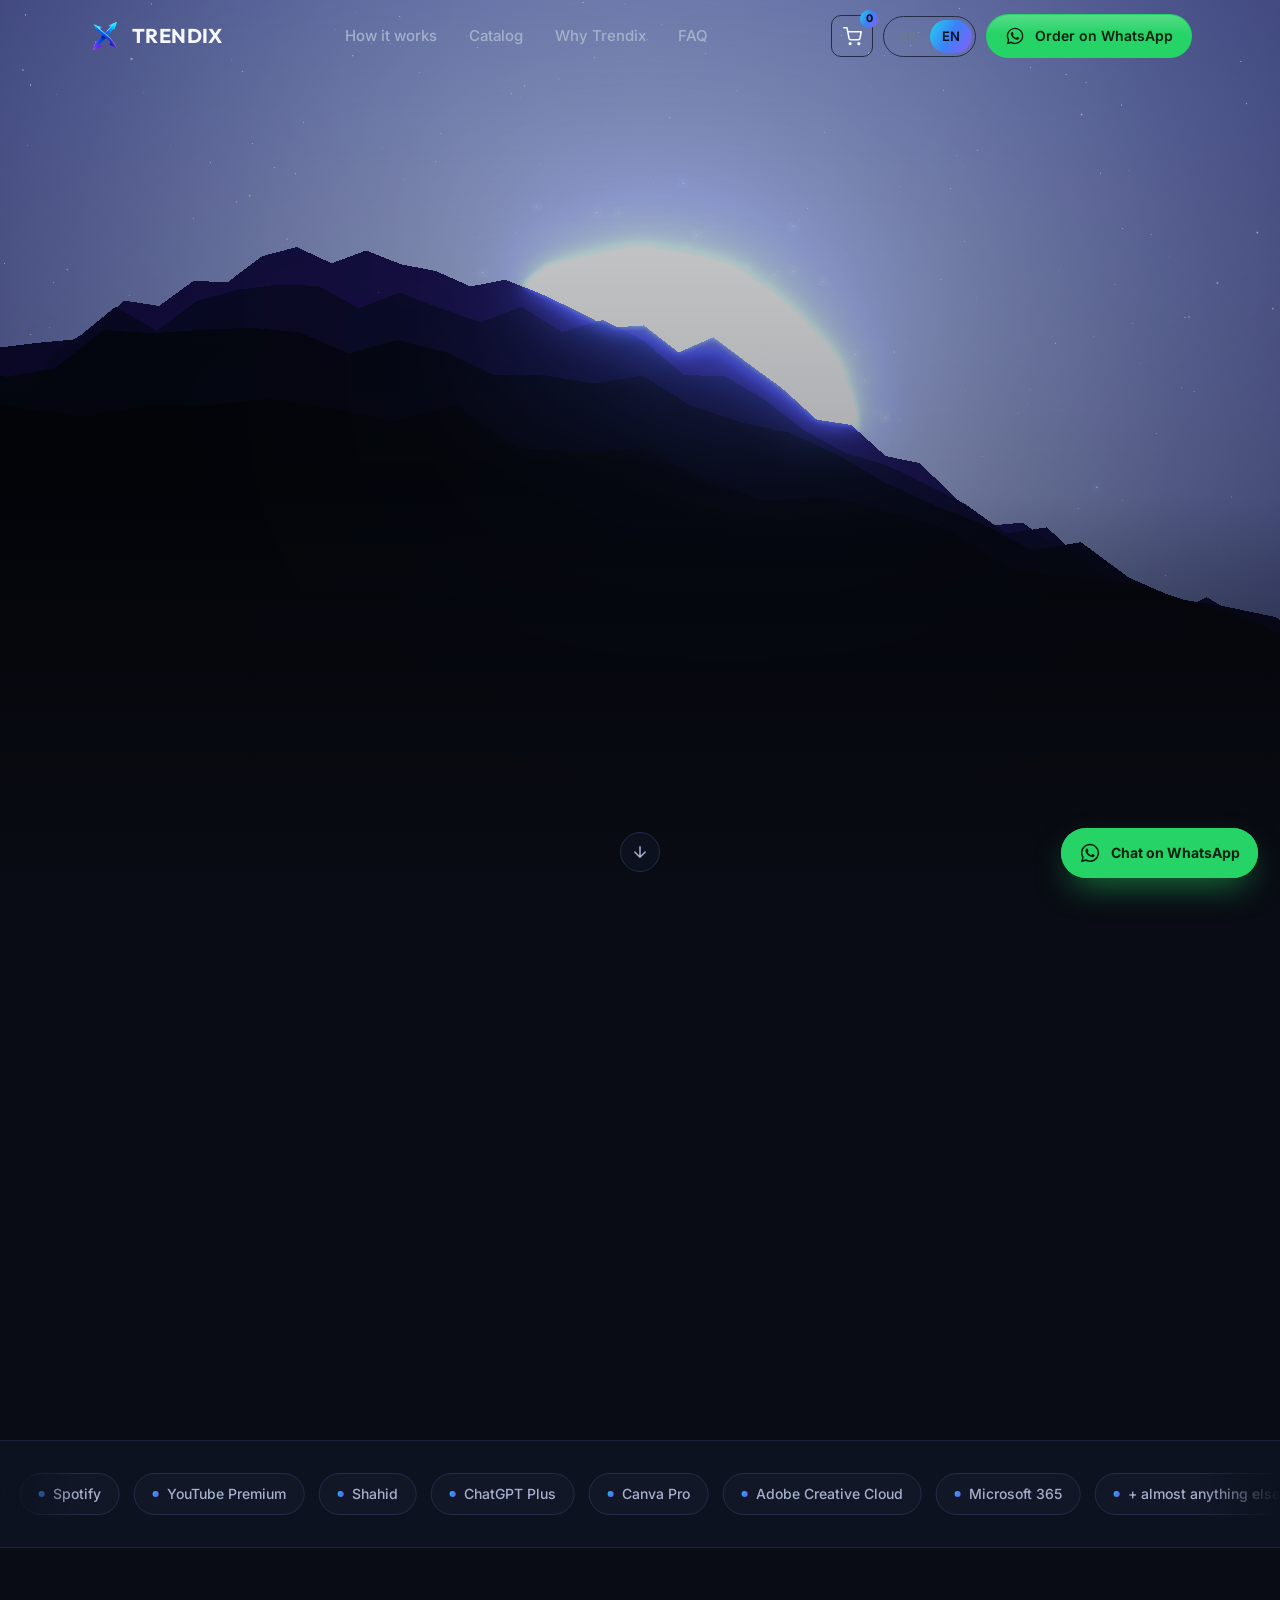
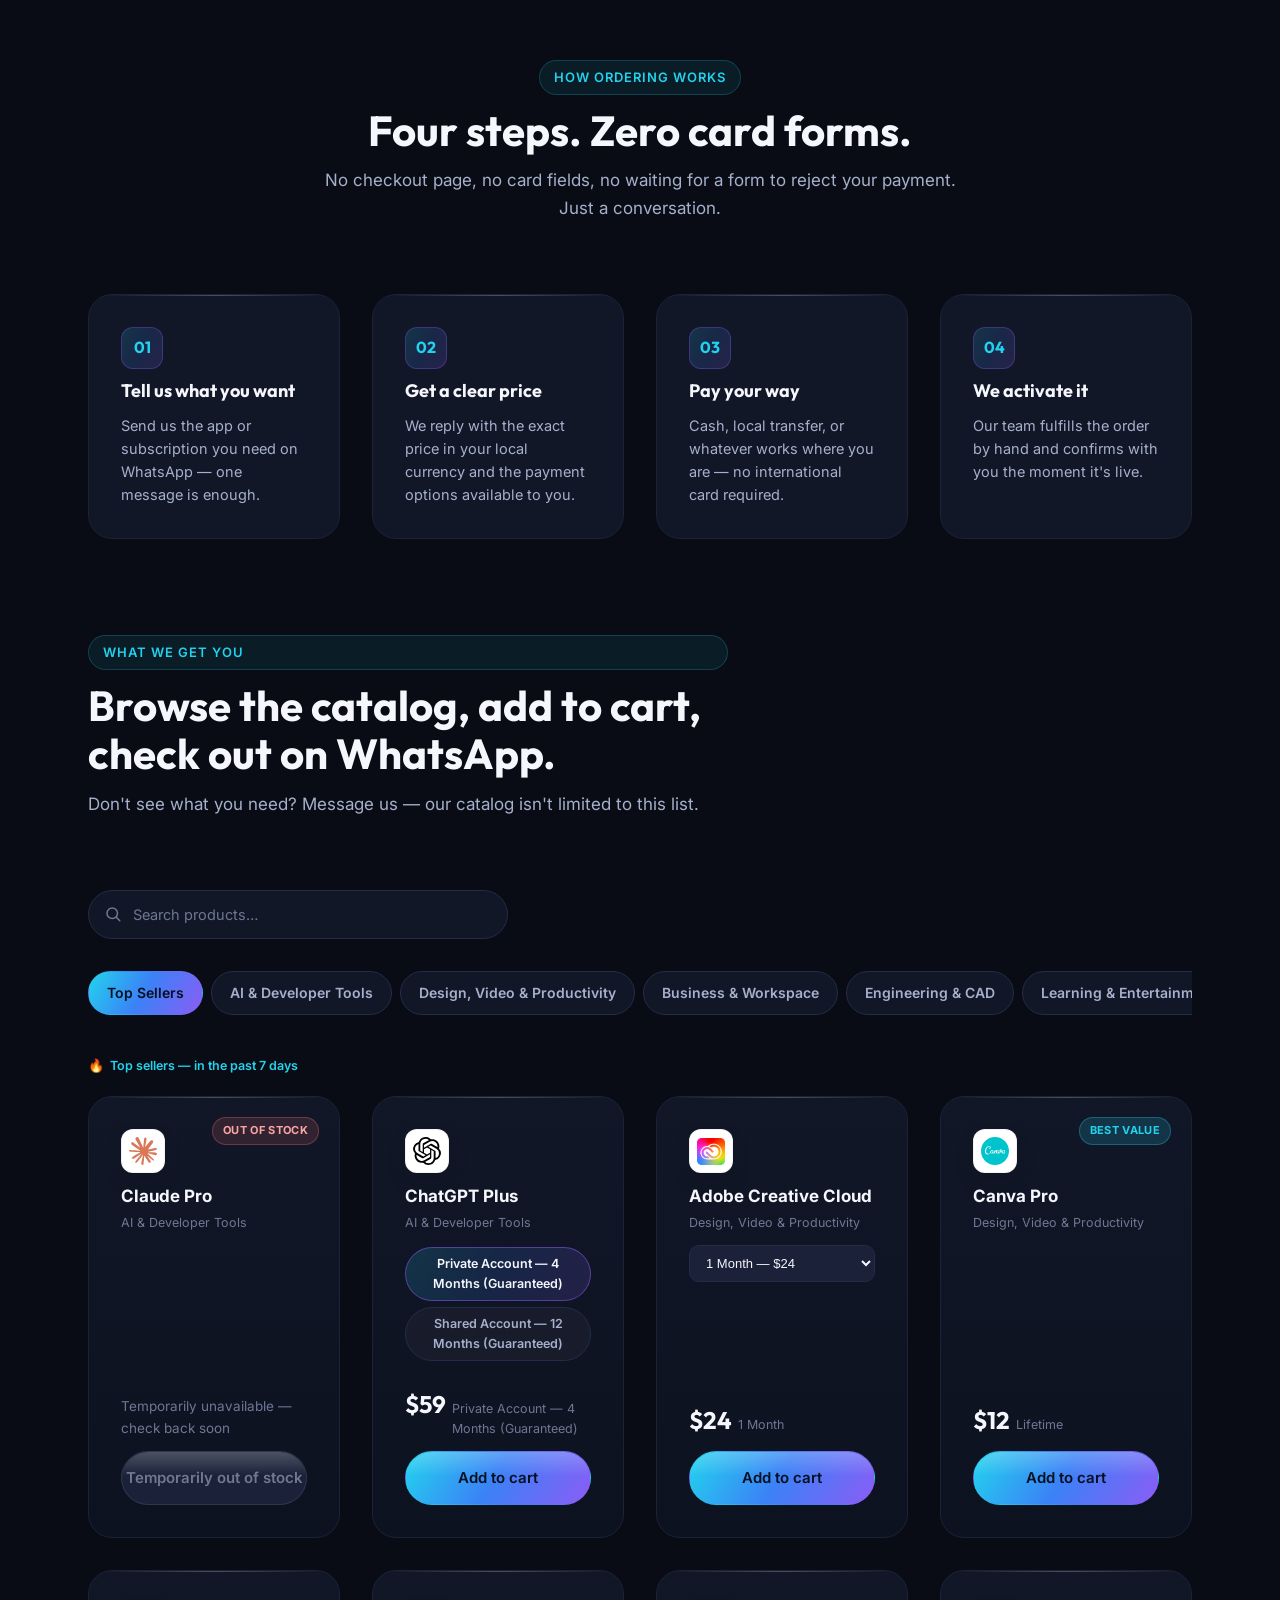
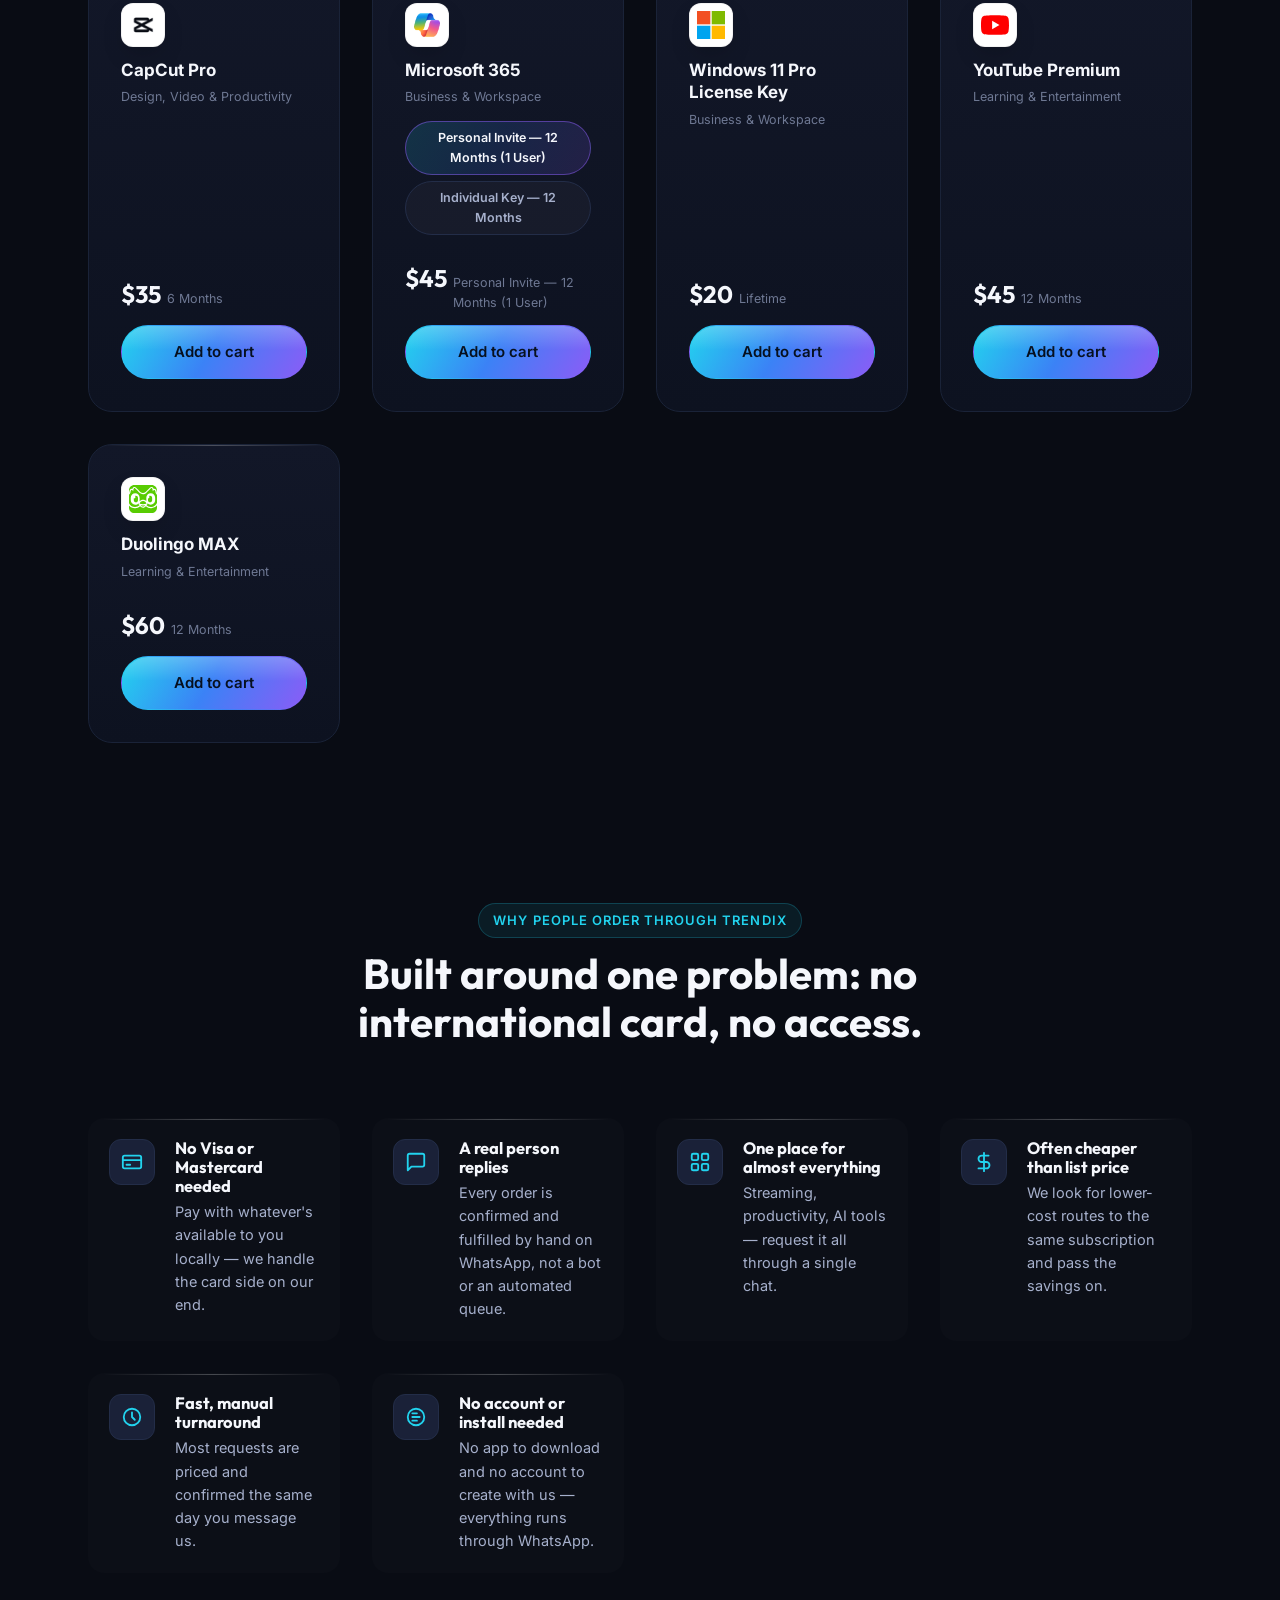
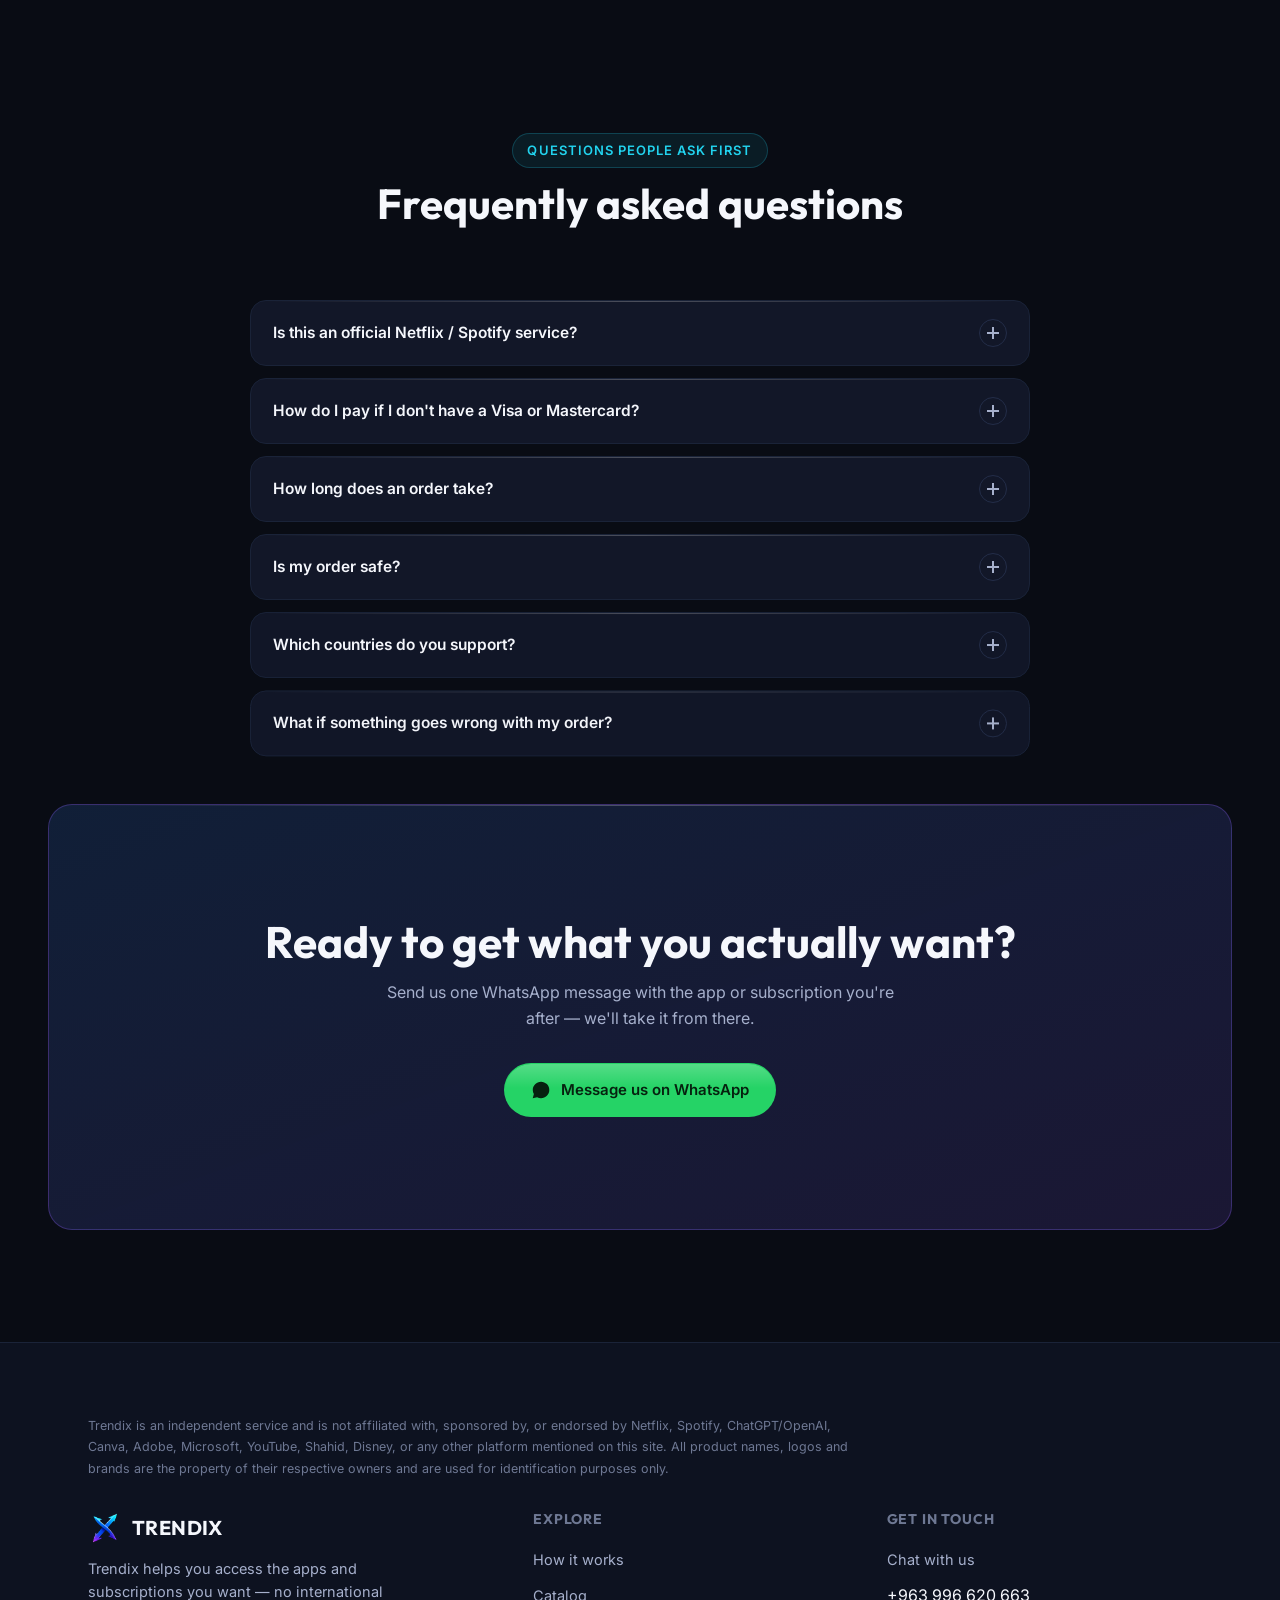
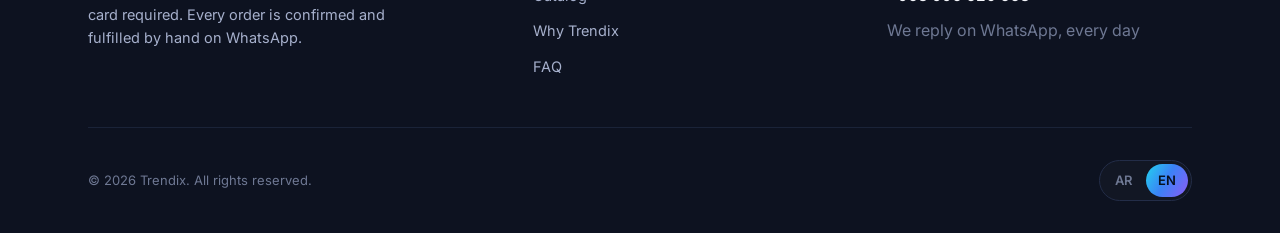
<file: index.html>
<!DOCTYPE html>
<html lang="ar" dir="rtl" translate="no">
<head>
<meta charset="UTF-8">
<meta name="viewport" content="width=device-width, initial-scale=1, viewport-fit=cover">
<meta name="google" content="notranslate">
<title>Trendix — Every app, no card needed. Order on WhatsApp.</title>
<meta name="description" content="Trendix gets you subscriptions and top-ups for Netflix, Spotify, ChatGPT and more — no international card required. Message us on WhatsApp and we handle the rest, by hand.">
<meta name="theme-color" content="#090c14">
<link rel="icon" href="/favicon.ico" sizes="any">
<link rel="icon" type="image/png" sizes="32x32" href="favicon-32x32.png">
<link rel="icon" type="image/png" sizes="16x16" href="favicon-16x16.png">
<link rel="apple-touch-icon" sizes="180x180" href="apple-touch-icon.png">

<!-- Open Graph -->
<meta property="og:title" content="Trendix — Every app, no card needed.">
<meta property="og:description" content="Order subscriptions and top-ups on WhatsApp — no international card required.">
<meta property="og:type" content="website">
<meta property="og:url" content="https://trendix-market.com/">
<meta property="og:image" content="https://trendix-market.com/assets/og-image.jpg">
<meta property="og:image:width" content="1200">
<meta property="og:image:height" content="630">
<meta property="og:site_name" content="Trendix">

<!-- Twitter Card -->
<meta name="twitter:card" content="summary_large_image">
<meta name="twitter:title" content="Trendix — Every app, no card needed.">
<meta name="twitter:description" content="Order subscriptions and top-ups on WhatsApp — no international card required.">
<meta name="twitter:image" content="https://trendix-market.com/assets/og-image.jpg">

<link rel="preconnect" href="https://fonts.googleapis.com">
<link rel="preconnect" href="https://fonts.gstatic.com" crossorigin>
<link href="https://fonts.googleapis.com/css2?family=Outfit:wght@500;600;700;800&family=Inter:wght@400;500;600;700&family=Cairo:wght@400;500;600;700;800&display=swap" rel="stylesheet">
<link rel="stylesheet" href="css/styles.css">
</head>
<body class="no-js">
<a class="skip-link" href="#main">Skip to content</a>

<!-- ============ HEADER ============ -->
<header class="site-header">
  <div class="container">
    <a class="brand" href="#top" aria-label="Trendix home">
      <img class="brand-mark" src="assets/logo-mark.png" alt="" width="34" height="34">
      <span class="brand-word">TRENDIX</span>
    </a>

    <nav class="nav-links" aria-label="Primary">
      <a href="#how" data-i18n="nav.how">How it works</a>
      <a href="#catalog" data-i18n="nav.catalog">Catalog</a>
      <a href="#why" data-i18n="nav.why">Why Trendix</a>
      <a href="#faq" data-i18n="nav.faq">FAQ</a>
    </nav>

    <div class="header-actions">
      <button class="cart-toggle" type="button" aria-label="Cart" data-cart-toggle>
        <svg viewBox="0 0 24 24" fill="none" stroke="currentColor" stroke-width="2" stroke-linecap="round" stroke-linejoin="round"><circle cx="9" cy="21" r="1"/><circle cx="20" cy="21" r="1"/><path d="M1 1h4l2.68 13.39a2 2 0 0 0 2 1.61h9.72a2 2 0 0 0 2-1.61L23 6H6"/></svg>
        <span class="cart-count" data-cart-count hidden>0</span>
      </button>
      <div class="lang-toggle" role="group" aria-label="Language">
        <button type="button" data-lang="ar" aria-pressed="true">AR</button>
        <button type="button" data-lang="en" aria-pressed="false">EN</button>
      </div>
      <a class="btn btn-whatsapp btn-sm header-cta" href="#" data-wa="generic" target="_blank" rel="noopener">
        <svg viewBox="0 0 24 24" fill="currentColor" aria-hidden="true"><path d="M12.04 2C6.58 2 2.13 6.45 2.13 11.91c0 1.75.46 3.45 1.33 4.95L2.05 22l5.3-1.39a9.9 9.9 0 0 0 4.69 1.2h.01c5.46 0 9.9-4.45 9.9-9.9 0-2.64-1.03-5.13-2.9-7-1.87-1.87-4.36-2.91-7-2.91Zm0 18.06h-.01a8.2 8.2 0 0 1-4.19-1.15l-.3-.18-3.14.83.84-3.06-.2-.31a8.2 8.2 0 0 1-1.26-4.38c0-4.55 3.71-8.26 8.27-8.26 2.21 0 4.28.86 5.85 2.42a8.2 8.2 0 0 1 2.42 5.85c0 4.56-3.71 8.24-8.28 8.24Zm4.53-6.19c-.25-.12-1.47-.72-1.7-.81-.23-.08-.39-.12-.56.13-.17.25-.64.81-.78.97-.14.17-.29.19-.53.06-.25-.12-1.05-.39-2-1.23-.74-.66-1.24-1.47-1.39-1.72-.14-.25-.02-.38.11-.51.11-.11.25-.29.37-.43.12-.14.16-.25.25-.41.08-.17.04-.31-.02-.44-.06-.12-.56-1.35-.77-1.85-.2-.48-.41-.42-.56-.43h-.48c-.17 0-.44.06-.67.31-.23.25-.87.85-.87 2.08 0 1.23.89 2.41 1.02 2.58.12.17 1.75 2.67 4.24 3.74.59.26 1.05.41 1.41.52.59.19 1.13.16 1.56.1.48-.07 1.47-.6 1.67-1.18.21-.58.21-1.07.15-1.18-.06-.1-.23-.16-.48-.28Z"/></svg>
        <span data-i18n="nav.cta">Order on WhatsApp</span>
      </a>
      <button class="menu-toggle" type="button" aria-label="Open menu" aria-expanded="false">
        <svg viewBox="0 0 24 24" fill="none" stroke="currentColor" stroke-width="2" stroke-linecap="round"><path d="M4 7h16M4 12h16M4 17h16"/></svg>
      </button>
    </div>
  </div>
</header>

<!-- ============ MOBILE NAV ============ -->
<div class="mobile-nav">
  <div class="mobile-nav-panel">
    <button class="mobile-nav-close" type="button" aria-label="Close menu">
      <svg viewBox="0 0 24 24" fill="none" stroke="currentColor" stroke-width="2" stroke-linecap="round"><path d="M6 6l12 12M18 6L6 18"/></svg>
    </button>
    <a href="#how" data-i18n="nav.how">How it works</a>
    <a href="#catalog" data-i18n="nav.catalog">Catalog</a>
    <a href="#why" data-i18n="nav.why">Why Trendix</a>
    <a href="#faq" data-i18n="nav.faq">FAQ</a>
    <a class="btn btn-whatsapp btn-block mt-lg" href="#" data-wa="generic" target="_blank" rel="noopener">
      <svg viewBox="0 0 24 24" fill="currentColor" aria-hidden="true" width="20" height="20"><path d="M12.04 2C6.58 2 2.13 6.45 2.13 11.91c0 1.75.46 3.45 1.33 4.95L2.05 22l5.3-1.39a9.9 9.9 0 0 0 4.69 1.2h.01c5.46 0 9.9-4.45 9.9-9.9 0-2.64-1.03-5.13-2.9-7-1.87-1.87-4.36-2.91-7-2.91Z"/></svg>
      <span data-i18n="nav.cta">Order on WhatsApp</span>
    </a>
  </div>
</div>

<!-- ============ CART DRAWER ============ -->
<div class="cart-drawer" data-cart-drawer>
  <div class="cart-drawer-panel">
    <div class="cart-drawer-head">
      <h2 data-i18n="cart.title">Your cart</h2>
      <button class="cart-drawer-close" type="button" aria-label="Close cart" data-cart-close>
        <svg viewBox="0 0 24 24" fill="none" stroke="currentColor" stroke-width="2" stroke-linecap="round"><path d="M6 6l12 12M18 6L6 18"/></svg>
      </button>
    </div>

    <div class="cart-drawer-body" data-cart-body>
      <!-- rendered by catalog.js -->
    </div>

    <div class="cart-drawer-foot" data-cart-foot>
      <div class="cart-progress" data-cart-progress>
        <div class="cart-progress-track">
          <div class="cart-progress-fill" data-cart-progress-fill></div>
          <div class="cart-progress-milestone" data-cart-progress-milestone="0"><span class="cart-progress-milestone-label" data-cart-progress-milestone-label="0"></span></div>
          <div class="cart-progress-milestone" data-cart-progress-milestone="1"><span class="cart-progress-milestone-label" data-cart-progress-milestone-label="1"></span></div>
        </div>
        <p class="cart-progress-msg" data-cart-progress-msg></p>
        <div class="cart-progress-suggestion" data-cart-progress-suggestion hidden>
          <span data-cart-progress-suggestion-text></span>
          <button type="button" class="cart-progress-suggestion-btn" data-cart-progress-suggestion-btn></button>
        </div>
      </div>
      <div class="cart-ref">
        <label for="cart-ref-input" data-i18n="cart.ref.label">Referral code (optional)</label>
        <input id="cart-ref-input" type="text" data-cart-ref maxlength="16" autocomplete="off" autocapitalize="characters" spellcheck="false" dir="ltr">
        <p class="cart-ref-msg" data-cart-ref-msg hidden></p>
      </div>
      <div class="cart-total-row">
        <span data-i18n="cart.total">Total</span>
        <span class="cart-total-amount" data-cart-total>$0</span>
      </div>
      <a class="btn btn-whatsapp btn-block" href="#" data-cart-checkout target="_blank" rel="noopener">
        <svg viewBox="0 0 24 24" fill="currentColor" aria-hidden="true"><path d="M12.04 2C6.58 2 2.13 6.45 2.13 11.91c0 1.75.46 3.45 1.33 4.95L2.05 22l5.3-1.39a9.9 9.9 0 0 0 4.69 1.2h.01c5.46 0 9.9-4.45 9.9-9.9 0-2.64-1.03-5.13-2.9-7-1.87-1.87-4.36-2.91-7-2.91Zm0 18.06h-.01a8.2 8.2 0 0 1-4.19-1.15l-.3-.18-3.14.83.84-3.06-.2-.31a8.2 8.2 0 0 1-1.26-4.38c0-4.55 3.71-8.26 8.27-8.26 2.21 0 4.28.86 5.85 2.42a8.2 8.2 0 0 1 2.42 5.85c0 4.56-3.71 8.24-8.28 8.24Z"/></svg>
        <span data-i18n="cart.checkout">Checkout on WhatsApp</span>
      </a>
    </div>
  </div>
</div>

<main id="main">
  <!-- ============ HERO (cosmos 3D scene, desktop-capable devices only) ============ -->
  <section class="hero cosmos-hero" id="top" data-cosmos-hero>
    <div class="cosmos-visual" aria-hidden="true">
      <canvas class="cosmos-canvas" data-cosmos-canvas></canvas>
      <div class="cosmos-fallback" data-cosmos-fallback>
        <div class="hero-grid"></div>
        <div class="hero-blob b1"></div>
        <div class="hero-blob b2"></div>
        <div class="hero-blob b3"></div>
        <video
          class="cosmos-fallback-video"
          data-cosmos-video
          src="assets/logo-loop.mp4"
          poster="assets/logo-loop-poster.jpg"
          autoplay
          muted
          loop
          playsinline
          preload="auto"
        ></video>
      </div>
      <div class="cosmos-scrim"></div>
    </div>

    <div class="cosmos-content container">
      <span class="eyebrow" data-cosmos-reveal data-i18n="hero.eyebrow">No Visa or Mastercard? No problem.</span>

      <h1 class="cosmos-title" data-cosmos-title aria-label="Trendix">
        <span class="title-chars" aria-hidden="true"><span class="title-char">T</span><span class="title-char">R</span><span class="title-char">E</span><span class="title-char">N</span><span class="title-char">D</span><span class="title-char">I</span><span class="title-char">X</span></span>
      </h1>

      <div class="cosmos-subtitle" data-cosmos-reveal>
        <p class="subtitle-line" data-i18n="hero.line1">Every app, every subscription you want.</p>
        <p class="subtitle-line" data-i18n="hero.line2">No international card needed — just message us on WhatsApp.</p>
      </div>

      <div class="hero-actions cosmos-actions" data-cosmos-reveal>
        <a class="btn btn-whatsapp" href="#" data-wa="generic" target="_blank" rel="noopener">
          <svg viewBox="0 0 24 24" fill="currentColor" aria-hidden="true"><path d="M12.04 2C6.58 2 2.13 6.45 2.13 11.91c0 1.75.46 3.45 1.33 4.95L2.05 22l5.3-1.39a9.9 9.9 0 0 0 4.69 1.2h.01c5.46 0 9.9-4.45 9.9-9.9 0-2.64-1.03-5.13-2.9-7-1.87-1.87-4.36-2.91-7-2.91Zm0 18.06h-.01a8.2 8.2 0 0 1-4.19-1.15l-.3-.18-3.14.83.84-3.06-.2-.31a8.2 8.2 0 0 1-1.26-4.38c0-4.55 3.71-8.26 8.27-8.26 2.21 0 4.28.86 5.85 2.42a8.2 8.2 0 0 1 2.42 5.85c0 4.56-3.71 8.24-8.28 8.24Z"/></svg>
          <span data-i18n="hero.cta.primary">Order on WhatsApp</span>
        </a>
        <a class="btn btn-ghost" href="#how">
          <span data-i18n="hero.cta.secondary">See how it works</span>
          <svg viewBox="0 0 24 24" fill="none" stroke="currentColor" stroke-width="2" stroke-linecap="round" stroke-linejoin="round"><path d="M12 5v14M19 12l-7 7-7-7"/></svg>
        </a>
      </div>

      <div class="hero-meta cosmos-meta" data-cosmos-reveal>
        <div class="hero-meta-item">
          <svg viewBox="0 0 24 24" fill="none" stroke="currentColor" stroke-width="2" stroke-linecap="round" stroke-linejoin="round"><path d="M20 6L9 17l-5-5"/></svg>
          <span data-i18n="hero.meta.1">Real humans reply, not a bot</span>
        </div>
        <div class="hero-meta-item">
          <svg viewBox="0 0 24 24" fill="none" stroke="currentColor" stroke-width="2" stroke-linecap="round" stroke-linejoin="round"><circle cx="12" cy="12" r="9"/><path d="M12 7v5l3 3"/></svg>
          <span data-i18n="hero.meta.2">Most orders confirmed same day</span>
        </div>
        <div class="hero-meta-item">
          <svg viewBox="0 0 24 24" fill="none" stroke="currentColor" stroke-width="2" stroke-linecap="round" stroke-linejoin="round"><path d="M21 15a2 2 0 0 1-2 2H7l-4 4V5a2 2 0 0 1 2-2h14a2 2 0 0 1 2 2z"/></svg>
          <span data-i18n="hero.meta.3">One WhatsApp chat for everything</span>
        </div>
      </div>
    </div>

    <button class="cosmos-scroll-cue" type="button" data-cosmos-scroll-cue aria-label="Scroll down">
      <svg viewBox="0 0 24 24" fill="none" stroke="currentColor" stroke-width="2" stroke-linecap="round" stroke-linejoin="round"><path d="M12 5v14M19 12l-7 7-7-7"/></svg>
    </button>
  </section>

  <!-- ============ TRUST MARQUEE ============ -->
  <div class="trust-bar">
    <div class="marquee">
      <div class="marquee-track">
        <span class="pill"><span class="dot"></span>Netflix</span>
        <span class="pill"><span class="dot"></span>Spotify</span>
        <span class="pill"><span class="dot"></span>YouTube Premium</span>
        <span class="pill"><span class="dot"></span>Shahid</span>
        <span class="pill"><span class="dot"></span>ChatGPT Plus</span>
        <span class="pill"><span class="dot"></span>Canva Pro</span>
        <span class="pill"><span class="dot"></span>Adobe Creative Cloud</span>
        <span class="pill"><span class="dot"></span>Microsoft 365</span>
        <span class="pill"><span class="dot"></span><span data-i18n="trust.more">+ almost anything else</span></span>
      </div>
    </div>
  </div>

  <!-- ============ HOW IT WORKS ============ -->
  <section id="how" class="section">
    <div class="container" style="padding-block: var(--space-3xl) var(--space-xl);">
      <div class="section-head center" data-reveal>
        <span class="eyebrow" data-i18n="how.eyebrow">How ordering works</span>
        <h2 data-i18n="how.title">Four steps. Zero card forms.</h2>
        <p data-i18n="how.sub">No checkout page, no card fields, no waiting for a form to reject your payment.</p>
      </div>
      <div class="steps" data-reveal-group>
        <div class="step-card spotlight glass-edge" data-reveal>
          <div class="step-num">01</div>
          <h3 data-i18n="how.1.title">Tell us what you want</h3>
          <p data-i18n="how.1.desc">Send us the app or subscription you need on WhatsApp.</p>
        </div>
        <div class="step-card spotlight glass-edge" data-reveal>
          <div class="step-num">02</div>
          <h3 data-i18n="how.2.title">Get a clear price</h3>
          <p data-i18n="how.2.desc">We reply with the exact price and payment options available to you.</p>
        </div>
        <div class="step-card spotlight glass-edge" data-reveal>
          <div class="step-num">03</div>
          <h3 data-i18n="how.3.title">Pay your way</h3>
          <p data-i18n="how.3.desc">Cash, local transfer, or whatever works where you are.</p>
        </div>
        <div class="step-card spotlight glass-edge" data-reveal>
          <div class="step-num">04</div>
          <h3 data-i18n="how.4.title">We activate it</h3>
          <p data-i18n="how.4.desc">Our team fulfills the order by hand and confirms with you.</p>
        </div>
      </div>
    </div>
  </section>

  <!-- ============ CATALOG ============ -->
  <section id="catalog" class="section">
    <div class="container" style="padding-block: var(--space-xl);">
      <div class="section-head" data-reveal>
        <span class="eyebrow" data-i18n="catalog.eyebrow">What we get you</span>
        <h2 data-i18n="catalog.title">Browse the catalog, add to cart, check out on WhatsApp.</h2>
        <p data-i18n="catalog.sub">Don't see what you need? Message us — our catalog isn't limited to this list.</p>
      </div>

      <div class="catalog-search">
        <svg viewBox="0 0 24 24" fill="none" stroke="currentColor" stroke-width="2" stroke-linecap="round" stroke-linejoin="round"><circle cx="11" cy="11" r="7"/><path d="M21 21l-4.3-4.3"/></svg>
        <input type="search" data-catalog-search autocomplete="off">
      </div>

      <div class="catalog-tabs" role="tablist" data-catalog-tabs></div>

      <p class="catalog-trending-note" data-catalog-trending-note hidden></p>

      <div class="product-grid" data-product-grid></div>

      <p class="catalog-empty" data-catalog-empty hidden data-i18n="catalog.empty">No products match your search.</p>
    </div>
  </section>

  <!-- ============ WHY TRENDIX ============ -->
  <section id="why" class="section">
    <div class="container" style="padding-block: var(--space-3xl) var(--space-xl);">
      <div class="section-head center" data-reveal>
        <span class="eyebrow" data-i18n="why.eyebrow">Why people order through Trendix</span>
        <h2 data-i18n="why.title">Built around one problem: no international card, no access.</h2>
      </div>
      <div class="why-grid" data-reveal-group>
        <div class="why-item spotlight glass-edge" data-reveal>
          <div class="why-icon"><svg viewBox="0 0 24 24" fill="none" stroke="currentColor" stroke-width="2" stroke-linecap="round" stroke-linejoin="round"><rect x="2" y="5" width="20" height="14" rx="2"/><path d="M2 10h20M6 15h4"/><path d="M3 3l18 18" opacity="0"/></svg></div>
          <div><h3 data-i18n="why.1.title">No Visa or Mastercard needed</h3><p data-i18n="why.1.desc">Pay with whatever's available to you locally.</p></div>
        </div>
        <div class="why-item spotlight glass-edge" data-reveal>
          <div class="why-icon"><svg viewBox="0 0 24 24" fill="none" stroke="currentColor" stroke-width="2" stroke-linecap="round" stroke-linejoin="round"><path d="M21 15a2 2 0 0 1-2 2H7l-4 4V5a2 2 0 0 1 2-2h14a2 2 0 0 1 2 2z"/></svg></div>
          <div><h3 data-i18n="why.2.title">A real person replies</h3><p data-i18n="why.2.desc">Every order is confirmed and fulfilled by hand.</p></div>
        </div>
        <div class="why-item spotlight glass-edge" data-reveal>
          <div class="why-icon"><svg viewBox="0 0 24 24" fill="none" stroke="currentColor" stroke-width="2" stroke-linecap="round" stroke-linejoin="round"><rect x="3" y="3" width="7" height="7" rx="1.5"/><rect x="14" y="3" width="7" height="7" rx="1.5"/><rect x="3" y="14" width="7" height="7" rx="1.5"/><rect x="14" y="14" width="7" height="7" rx="1.5"/></svg></div>
          <div><h3 data-i18n="why.3.title">One place for almost everything</h3><p data-i18n="why.3.desc">Streaming, productivity, AI tools.</p></div>
        </div>
        <div class="why-item spotlight glass-edge" data-reveal>
          <div class="why-icon"><svg viewBox="0 0 24 24" fill="none" stroke="currentColor" stroke-width="2" stroke-linecap="round" stroke-linejoin="round"><path d="M12 2v20M17 5H9.5a3.5 3.5 0 0 0 0 7h5a3.5 3.5 0 0 1 0 7H6"/></svg></div>
          <div><h3 data-i18n="why.4.title">Often cheaper than list price</h3><p data-i18n="why.4.desc">We look for lower-cost routes to the same subscription.</p></div>
        </div>
        <div class="why-item spotlight glass-edge" data-reveal>
          <div class="why-icon"><svg viewBox="0 0 24 24" fill="none" stroke="currentColor" stroke-width="2" stroke-linecap="round" stroke-linejoin="round"><circle cx="12" cy="12" r="9"/><path d="M12 7v5l3 3"/></svg></div>
          <div><h3 data-i18n="why.5.title">Fast, manual turnaround</h3><p data-i18n="why.5.desc">Most requests are priced and confirmed the same day.</p></div>
        </div>
        <div class="why-item spotlight glass-edge" data-reveal>
          <div class="why-icon"><svg viewBox="0 0 24 24" fill="none" stroke="currentColor" stroke-width="2" stroke-linecap="round" stroke-linejoin="round"><path d="M21 15a2 2 0 0 1-2 2H7l-4 4V5a2 2 0 0 1 2-2h14a2 2 0 0 1 2 2z" opacity="0"/><path d="M8 12h8M8 8h5M8 16h5"/><circle cx="12" cy="12" r="9"/></svg></div>
          <div><h3 data-i18n="why.6.title">No account or install needed</h3><p data-i18n="why.6.desc">No app to download and no account to create with us.</p></div>
        </div>
      </div>
    </div>
  </section>

  <!-- ============ FAQ ============ -->
  <section id="faq" class="section">
    <div class="container" style="padding-block: var(--space-3xl) var(--space-xl);">
      <div class="section-head center" data-reveal>
        <span class="eyebrow" data-i18n="faq.eyebrow">Questions people ask first</span>
        <h2 data-i18n="faq.title">Frequently asked questions</h2>
      </div>
      <div class="faq-list" data-reveal-group>
        <div class="faq-item spotlight glass-edge" data-reveal>
          <button class="faq-q" aria-expanded="false"><span data-i18n="faq.1.q">Is this official?</span><span class="icon-plus" aria-hidden="true"></span></button>
          <div class="faq-a"><div class="faq-a-inner" data-i18n="faq.1.a">Answer</div></div>
        </div>
        <div class="faq-item spotlight glass-edge" data-reveal>
          <button class="faq-q" aria-expanded="false"><span data-i18n="faq.2.q">How do I pay?</span><span class="icon-plus" aria-hidden="true"></span></button>
          <div class="faq-a"><div class="faq-a-inner" data-i18n="faq.2.a">Answer</div></div>
        </div>
        <div class="faq-item spotlight glass-edge" data-reveal>
          <button class="faq-q" aria-expanded="false"><span data-i18n="faq.3.q">How long?</span><span class="icon-plus" aria-hidden="true"></span></button>
          <div class="faq-a"><div class="faq-a-inner" data-i18n="faq.3.a">Answer</div></div>
        </div>
        <div class="faq-item spotlight glass-edge" data-reveal>
          <button class="faq-q" aria-expanded="false"><span data-i18n="faq.4.q">Is it safe?</span><span class="icon-plus" aria-hidden="true"></span></button>
          <div class="faq-a"><div class="faq-a-inner" data-i18n="faq.4.a">Answer</div></div>
        </div>
        <div class="faq-item spotlight glass-edge" data-reveal>
          <button class="faq-q" aria-expanded="false"><span data-i18n="faq.5.q">Which countries?</span><span class="icon-plus" aria-hidden="true"></span></button>
          <div class="faq-a"><div class="faq-a-inner" data-i18n="faq.5.a">Answer</div></div>
        </div>
        <div class="faq-item spotlight glass-edge" data-reveal>
          <button class="faq-q" aria-expanded="false"><span data-i18n="faq.6.q">Problem with order?</span><span class="icon-plus" aria-hidden="true"></span></button>
          <div class="faq-a"><div class="faq-a-inner" data-i18n="faq.6.a">Answer</div></div>
        </div>
      </div>
    </div>
  </section>

  <!-- ============ FINAL CTA ============ -->
  <section class="section">
    <div class="final-cta spotlight glass-edge" data-reveal>
      <h2 data-i18n="cta.title">Ready to get what you actually want?</h2>
      <p data-i18n="cta.sub">Send us one WhatsApp message and we'll take it from there.</p>
      <a class="btn btn-whatsapp" href="#" data-wa="generic" target="_blank" rel="noopener">
        <svg viewBox="0 0 24 24" fill="currentColor" aria-hidden="true"><path d="M12.04 2C6.58 2 2.13 6.45 2.13 11.91c0 1.75.46 3.45 1.33 4.95L2.05 22l5.3-1.39a9.9 9.9 0 0 0 4.69 1.2h.01c5.46 0 9.9-4.45 9.9-9.9 0-2.64-1.03-5.13-2.9-7-1.87-1.87-4.36-2.91-7-2.91Z"/></svg>
        <span data-i18n="cta.btn">Message us on WhatsApp</span>
      </a>
    </div>
  </section>
</main>

<!-- ============ FOOTER ============ -->
<footer class="site-footer">
  <div class="container">
    <p class="footer-disclaimer" data-i18n="footer.disclaimer">Disclaimer text.</p>
    <div class="footer-top">
      <div class="footer-brand">
        <a class="brand" href="#top" aria-label="Trendix home">
          <img class="brand-mark" src="assets/logo-mark.png" alt="" width="30" height="30">
          <span class="brand-word">TRENDIX</span>
        </a>
        <p data-i18n="footer.blurb">Footer blurb.</p>
      </div>
      <div class="footer-col">
        <h4 data-i18n="footer.explore">Explore</h4>
        <ul>
          <li><a href="#how" data-i18n="nav.how">How it works</a></li>
          <li><a href="#catalog" data-i18n="nav.catalog">Catalog</a></li>
          <li><a href="#why" data-i18n="nav.why">Why Trendix</a></li>
          <li><a href="#faq" data-i18n="nav.faq">FAQ</a></li>
        </ul>
      </div>
      <div class="footer-col">
        <h4 data-i18n="footer.contact">Get in touch</h4>
        <ul>
          <li><a href="#" data-wa="generic" target="_blank" rel="noopener" data-i18n="footer.contact.cta">Chat with us</a></li>
          <li><bdi dir="ltr">+963 996 620 663</bdi></li>
          <li style="color:var(--text-dim)" data-i18n="footer.contact.hours">We reply on WhatsApp, every day</li>
        </ul>
      </div>
    </div>
    <div class="footer-bottom">
      <span data-i18n="footer.rights">© 2026 Trendix. All rights reserved.</span>
      <div class="lang-toggle" role="group" aria-label="Language">
        <button type="button" data-lang="ar" aria-pressed="true">AR</button>
        <button type="button" data-lang="en" aria-pressed="false">EN</button>
      </div>
    </div>
  </div>
</footer>

<!-- ============ FLOATING WHATSAPP ============ -->
<a class="wa-float" href="#" data-wa="generic" target="_blank" rel="noopener" aria-label="Chat on WhatsApp">
  <span class="pulse" aria-hidden="true"></span>
  <svg viewBox="0 0 24 24" fill="currentColor" aria-hidden="true"><path d="M12.04 2C6.58 2 2.13 6.45 2.13 11.91c0 1.75.46 3.45 1.33 4.95L2.05 22l5.3-1.39a9.9 9.9 0 0 0 4.69 1.2h.01c5.46 0 9.9-4.45 9.9-9.9 0-2.64-1.03-5.13-2.9-7-1.87-1.87-4.36-2.91-7-2.91Zm0 18.06h-.01a8.2 8.2 0 0 1-4.19-1.15l-.3-.18-3.14.83.84-3.06-.2-.31a8.2 8.2 0 0 1-1.26-4.38c0-4.55 3.71-8.26 8.27-8.26 2.21 0 4.28.86 5.85 2.42a8.2 8.2 0 0 1 2.42 5.85c0 4.56-3.71 8.24-8.28 8.24Zm4.53-6.19c-.25-.12-1.47-.72-1.7-.81-.23-.08-.39-.12-.56.13-.17.25-.64.81-.78.97-.14.17-.29.19-.53.06-.25-.12-1.05-.39-2-1.23-.74-.66-1.24-1.47-1.39-1.72-.14-.25-.02-.38.11-.51.11-.11.25-.29.37-.43.12-.14.16-.25.25-.41.08-.17.04-.31-.02-.44-.06-.12-.56-1.35-.77-1.85-.2-.48-.41-.42-.56-.43h-.48c-.17 0-.44.06-.67.31-.23.25-.87.85-.87 2.08 0 1.23.89 2.41 1.02 2.58.12.17 1.75 2.67 4.24 3.74.59.26 1.05.41 1.41.52.59.19 1.13.16 1.56.1.48-.07 1.47-.6 1.67-1.18.21-.58.21-1.07.15-1.18-.06-.1-.23-.16-.48-.28Z"/></svg>
  <span class="wa-float-label" data-i18n="wa.float">Chat on WhatsApp</span>
</a>

<script src="js/vendor/gsap.min.js"></script>
<script src="js/vendor/ScrollTrigger.min.js"></script>
<script type="importmap">
{
  "imports": {
    "three": "./js/vendor/three/build/three.module.js"
  }
}
</script>
<script src="js/attribution.js"></script>
<script src="js/i18n.js"></script>
<script src="js/products.js"></script>
<script src="js/catalog.js"></script>
<script src="js/main.js"></script>
<!-- Cloudflare Web Analytics --><script type='module' src='https://static.cloudflareinsights.com/beacon.min.js' data-cf-beacon='{"token": "2289f8363fb542cfb21833ed9895d600"}'></script><!-- End Cloudflare Web Analytics -->
</body>
</html>
</file>
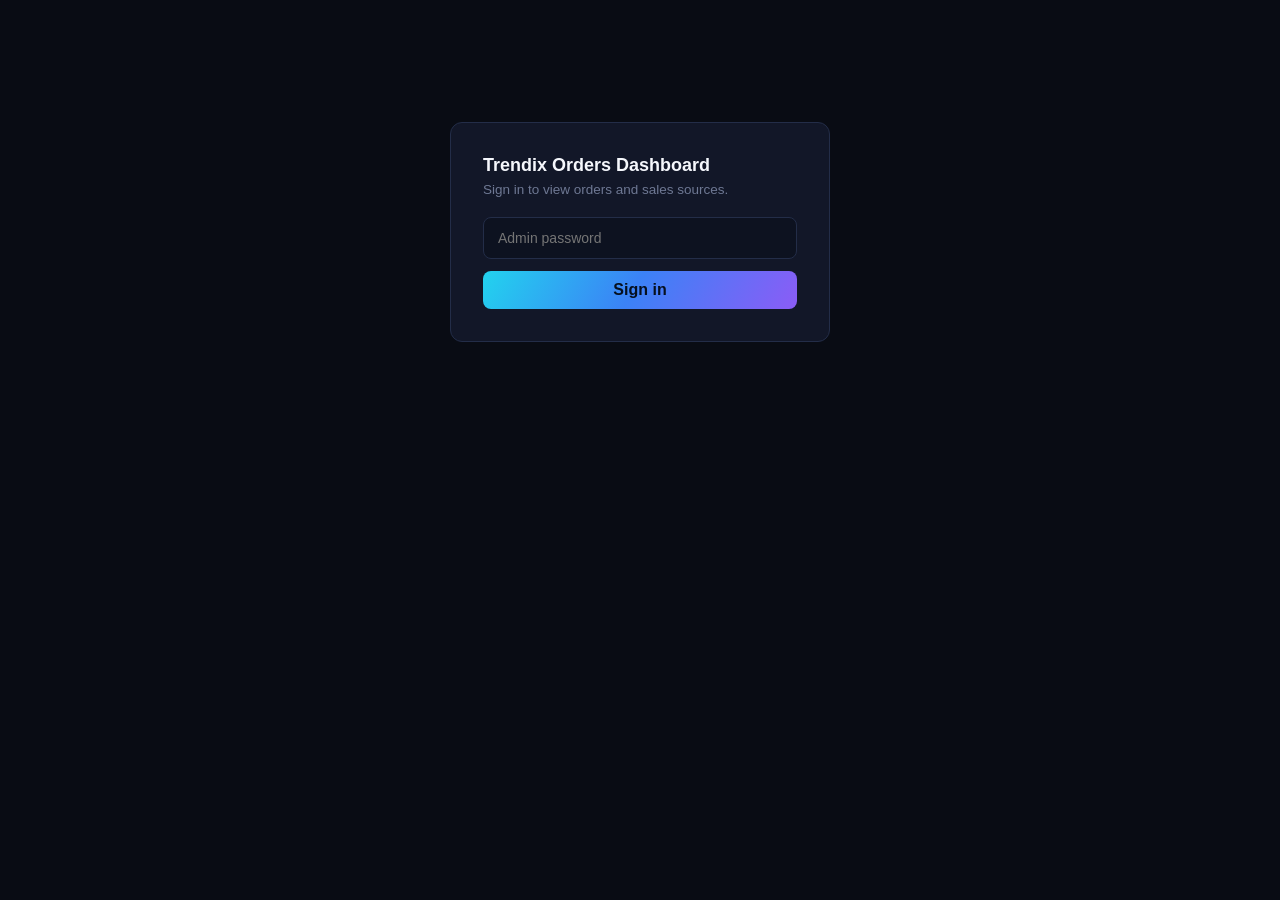
<file: admin.html>
<!DOCTYPE html>
<html lang="en" dir="ltr">
<head>
<meta charset="UTF-8">
<meta name="viewport" content="width=device-width, initial-scale=1">
<meta name="robots" content="noindex, nofollow">
<title>Trendix — Orders Dashboard</title>
<style>
  :root {
    --bg: #090c14; --bg-alt: #0d1220; --surface: #121728; --surface-2: #1a2138;
    --border: #232d48; --border-soft: #1a2338; --text: #f5f7fc; --text-muted: #a6b0cc;
    --text-dim: #6e7893; --primary: #3b82f6; --primary-2: #8b5cf6; --accent-cyan: #22d3ee;
    --whatsapp: #25d366; --danger: #f87171; --warn: #fbbf24;
    --grad-brand: linear-gradient(120deg, var(--accent-cyan) 0%, var(--primary) 48%, var(--primary-2) 100%);
    --radius: 12px;
  }
  * { box-sizing: border-box; }
  body {
    margin: 0; background: var(--bg); color: var(--text);
    font-family: -apple-system, "Segoe UI", Inter, Arial, sans-serif;
    min-height: 100vh;
  }
  .wrap { max-width: 1100px; margin: 0 auto; padding: 32px 20px 80px; }
  header { display: flex; align-items: center; justify-content: space-between; margin-bottom: 28px; }
  header h1 { font-size: 20px; margin: 0; }
  header h1 span { background: var(--grad-brand); -webkit-background-clip: text; background-clip: text; color: transparent; }
  button { font: inherit; cursor: pointer; border: none; border-radius: 8px; }
  .btn { padding: 10px 18px; background: var(--grad-brand); color: #06101f; font-weight: 700; }
  .btn-ghost { padding: 8px 14px; background: var(--surface); color: var(--text-muted); border: 1px solid var(--border); }
  .btn-ghost:hover { color: var(--text); border-color: var(--primary); }

  /* login */
  #login-screen { max-width: 380px; margin: 90px auto; background: var(--surface); border: 1px solid var(--border); border-radius: var(--radius); padding: 32px; }
  #login-screen h2 { margin: 0 0 6px; font-size: 18px; }
  #login-screen p { color: var(--text-dim); font-size: 13.5px; margin: 0 0 20px; }
  #login-screen input {
    width: 100%; padding: 12px 14px; border-radius: 8px; border: 1px solid var(--border);
    background: var(--bg-alt); color: var(--text); font-size: 14px; margin-bottom: 12px;
  }
  #login-screen .btn { width: 100%; }
  #login-error { color: var(--danger); font-size: 13px; margin-top: 10px; display: none; }

  /* stats */
  .stats { display: grid; grid-template-columns: repeat(auto-fit, minmax(160px, 1fr)); gap: 14px; margin-bottom: 26px; }
  .stat-card { background: var(--surface); border: 1px solid var(--border); border-radius: var(--radius); padding: 16px; }
  .stat-card .label { font-size: 12px; color: var(--text-dim); margin-bottom: 6px; }
  .stat-card .value { font-size: 22px; font-weight: 800; }
  .stat-card .sub { font-size: 11.5px; color: var(--text-muted); margin-top: 4px; }

  /* controls */
  .controls { display: flex; align-items: center; gap: 10px; margin-bottom: 16px; flex-wrap: wrap; }
  select {
    padding: 8px 12px; border-radius: 8px; border: 1px solid var(--border);
    background: var(--surface-2); color: var(--text); font-size: 13.5px;
  }

  /* table */
  .table-wrap { overflow-x: auto; border: 1px solid var(--border); border-radius: var(--radius); }
  table { width: 100%; border-collapse: collapse; font-size: 13.5px; min-width: 780px; }
  thead th {
    text-align: left; padding: 12px 14px; background: var(--bg-alt); color: var(--text-dim);
    font-size: 11.5px; text-transform: uppercase; letter-spacing: 0.04em; border-bottom: 1px solid var(--border);
  }
  tbody td { padding: 12px 14px; border-bottom: 1px solid var(--border-soft); vertical-align: top; }
  tbody tr:last-child td { border-bottom: none; }
  tbody tr:hover { background: rgba(255,255,255,0.02); }
  .items-list { color: var(--text-muted); font-size: 12.5px; line-height: 1.5; }
  .source-badge {
    display: inline-block; padding: 3px 9px; border-radius: 999px; font-size: 11px; font-weight: 700;
  }
  .source-Meta { background: rgba(24,119,242,0.16); color: #6ea8ff; }
  .source-TikTok { background: rgba(255,0,80,0.14); color: #ff5c8a; }
  .source-Organic { background: rgba(34,211,238,0.14); color: var(--accent-cyan); }
  .source-Other { background: rgba(139,92,246,0.14); color: #c4b5fd; }
  .status-select {
    padding: 5px 8px; font-size: 12px; border-radius: 6px; border: 1px solid var(--border);
    background: var(--bg-alt); color: var(--text);
  }
  .status-new { color: var(--accent-cyan); }
  .status-contacted { color: var(--warn); }
  .status-paid, .status-fulfilled { color: var(--whatsapp); }
  .status-cancelled { color: var(--danger); }
  .empty-msg { text-align: center; padding: 60px 20px; color: var(--text-dim); }
  #app-screen { display: none; }

  /* tabs + referrals */
  .tabs { display: flex; gap: 8px; margin-bottom: 20px; }
  .tab { padding: 9px 16px; background: var(--surface); color: var(--text-muted); border: 1px solid var(--border); font-weight: 600; }
  .tab.active { color: var(--text); border-color: var(--primary); background: var(--surface-2); }
  .panel { display: none; }
  .panel.active { display: block; }
  .ref-form { display: grid; grid-template-columns: repeat(auto-fit, minmax(170px, 1fr)); gap: 10px; align-items: end;
    background: var(--surface); border: 1px solid var(--border); border-radius: var(--radius); padding: 16px; margin-bottom: 18px; }
  .ref-form label { display: flex; flex-direction: column; gap: 6px; font-size: 12px; color: var(--text-dim); }
  .ref-form input, .ref-form select, .ref-input {
    padding: 9px 12px; border-radius: 8px; border: 1px solid var(--border); background: var(--bg-alt); color: var(--text); font-size: 13.5px; }
  .ref-input { width: 110px; padding: 5px 8px; font-size: 12px; text-transform: uppercase; }
  .ref-note { font-size: 12.5px; color: var(--text-dim); margin: -6px 0 18px; line-height: 1.6; }
  .ref-created { background: rgba(37,211,102,0.08); border: 1px solid rgba(37,211,102,0.4); border-radius: var(--radius); padding: 12px 14px; margin-bottom: 18px; font-size: 13.5px; display: none; }
  .ref-created code { font-size: 15px; font-weight: 800; color: var(--whatsapp); }
  .tier-badge { display: inline-block; padding: 3px 9px; border-radius: 999px; font-size: 11px; font-weight: 700; }
  .tier-1 { background: rgba(34,211,238,0.14); color: var(--accent-cyan); }
  .tier-2 { background: rgba(37,211,102,0.14); color: var(--whatsapp); }
  .num { font-variant-numeric: tabular-nums; white-space: nowrap; }
  .muted { color: var(--text-dim); font-size: 12px; }
  .act { padding: 5px 10px; font-size: 12px; background: var(--surface-2); color: var(--text); border: 1px solid var(--border); margin: 2px 4px 2px 0; }
  .act:hover { border-color: var(--primary); }
  .ref-code-cell .reward { display: block; margin-top: 4px; font-size: 11.5px; color: var(--whatsapp); }
</style>
</head>
<body>

<div class="wrap">
  <div id="login-screen">
    <h2>Trendix Orders Dashboard</h2>
    <p>Sign in to view orders and sales sources.</p>
    <input type="password" id="password-input" placeholder="Admin password" autocomplete="current-password">
    <button class="btn" id="login-btn">Sign in</button>
    <p id="login-error">Wrong password.</p>
  </div>

  <div id="app-screen">
    <header>
      <h1><span>Trendix</span> Orders Dashboard</h1>
      <div style="display:flex; gap:10px;">
        <button class="btn-ghost" id="refresh-btn">Refresh</button>
        <button class="btn-ghost" id="logout-btn">Sign out</button>
      </div>
    </header>

    <div class="tabs" role="tablist">
      <button class="tab active" data-tab="orders" role="tab">Orders</button>
      <button class="tab" data-tab="referrals" role="tab">Referrals</button>
    </div>

    <div class="panel active" id="panel-orders">
    <div class="stats" id="stats-row"></div>

    <div class="controls">
      <label for="status-filter" style="font-size:13px;color:var(--text-dim);">Status:</label>
      <select id="status-filter">
        <option value="">All</option>
        <option value="new">New</option>
        <option value="contacted">Contacted</option>
        <option value="paid">Paid</option>
        <option value="fulfilled">Fulfilled</option>
        <option value="cancelled">Cancelled</option>
      </select>
    </div>

    <div class="table-wrap">
      <table>
        <thead>
          <tr>
            <th>Date</th><th>Items</th><th>Total</th><th>Discount</th><th>Source</th><th>Referral</th><th>Status</th>
          </tr>
        </thead>
        <tbody id="orders-body"></tbody>
      </table>
      <p class="empty-msg" id="empty-msg" style="display:none;">No orders yet.</p>
    </div>
    </div>

    <div class="panel" id="panel-referrals">
      <div class="ref-form">
        <label>Tier
          <select id="ref-tier"><option value="1">1 · Customer (store credit)</option><option value="2">2 · Partner (cash)</option></select>
        </label>
        <label>Name<input id="ref-name" type="text" placeholder="Rami"></label>
        <label>WhatsApp number<input id="ref-phone" type="text" placeholder="+961 …"></label>
        <label>Payout method (tier 2)<input id="ref-method" type="text" placeholder="Local transfer, Whish…"></label>
        <label>Custom code (optional)<input id="ref-code" type="text" maxlength="16" placeholder="Auto"></label>
        <button class="btn" id="ref-create">Create code</button>
      </div>
      <p class="ref-note">Rewards appear when a referred order is marked <b>fulfilled</b>: $2 per subscription, $4 per ChatGPT, $0 for Claude.
        They can be used 7 days later. Tier 1 credit: at most $4 per order, expires after 90 days. Tier 2 cash: paid once at least $10 is payable.
        The referred friend's $1 off their first order is given on WhatsApp.</p>
      <div class="ref-created" id="ref-created"></div>
      <div class="stats" id="ref-stats"></div>
      <div class="table-wrap">
        <table>
          <thead>
            <tr><th>Code</th><th>Tier</th><th>Owner</th><th>Orders</th><th>Pending (7-day hold)</th><th>Available</th><th>Used / paid</th><th>Actions</th></tr>
          </thead>
          <tbody id="ref-body"></tbody>
        </table>
        <p class="empty-msg" id="ref-empty" style="display:none;">No referral codes yet. Create the first one above.</p>
      </div>
    </div>
  </div>
</div>

<script>
(function () {
  "use strict";
  const API_BASE = "https://api.trendix-market.com";
  const TOKEN_KEY = "trendix-admin-token";

  const loginScreen = document.getElementById("login-screen");
  const appScreen = document.getElementById("app-screen");
  const loginError = document.getElementById("login-error");

  function getToken() { return localStorage.getItem(TOKEN_KEY); }
  function setToken(t) { localStorage.setItem(TOKEN_KEY, t); }
  function clearToken() { localStorage.removeItem(TOKEN_KEY); }

  function money(n) {
    const r = Math.round(n * 100) / 100;
    return "$" + (Number.isInteger(r) ? r : r.toFixed(2));
  }
  // order data comes from a public form, so everything shown is escaped
  function esc(s) {
    return String(s == null ? "" : s).replace(/[&<>"']/g, (c) => ({ "&": "&amp;", "<": "&lt;", ">": "&gt;", '"': "&quot;", "'": "&#39;" }[c]));
  }

  async function login() {
    const pw = document.getElementById("password-input").value;
    loginError.style.display = "none";
    try {
      const res = await fetch(API_BASE + "/login", {
        method: "POST",
        headers: { "Content-Type": "application/json" },
        body: JSON.stringify({ password: pw })
      });
      if (!res.ok) { loginError.style.display = "block"; return; }
      const data = await res.json();
      setToken(data.token);
      showApp();
    } catch (e) {
      loginError.textContent = "Network error — try again.";
      loginError.style.display = "block";
    }
  }

  function sourceClass(src) {
    if (src.indexOf("Meta") === 0) return "source-Meta";
    if (src.indexOf("TikTok") === 0) return "source-TikTok";
    if (src.indexOf("Organic") === 0) return "source-Organic";
    return "source-Other";
  }

  async function authedFetch(path, opts) {
    opts = opts || {};
    opts.headers = Object.assign({}, opts.headers, { Authorization: "Bearer " + getToken() });
    const res = await fetch(API_BASE + path, opts);
    if (res.status === 401) {
      clearToken();
      showLogin();
      throw new Error("unauthorized");
    }
    return res;
  }

  async function loadStats() {
    const res = await authedFetch("/stats");
    const data = await res.json();
    const row = document.getElementById("stats-row");
    row.innerHTML = "";
    const cards = [
      { label: "Total orders", value: String(data.totalOrders), sub: "" },
      { label: "Total revenue", value: money(data.totalRevenue), sub: "" }
    ];
    Object.keys(data.bySource).forEach((src) => {
      const s = data.bySource[src];
      cards.push({ label: src, value: String(s.count), sub: money(s.revenue) + " revenue" });
    });
    cards.forEach((c) => {
      const div = document.createElement("div");
      div.className = "stat-card";
      div.innerHTML =
        '<div class="label">' + c.label + '</div><div class="value">' + c.value + "</div>" +
        (c.sub ? '<div class="sub">' + c.sub + "</div>" : "");
      row.appendChild(div);
    });
  }

  async function loadOrders() {
    const status = document.getElementById("status-filter").value;
    const qs = status ? "?status=" + encodeURIComponent(status) : "";
    const res = await authedFetch("/orders" + qs);
    const data = await res.json();
    const body = document.getElementById("orders-body");
    const emptyMsg = document.getElementById("empty-msg");
    body.innerHTML = "";
    emptyMsg.style.display = data.orders.length ? "none" : "block";

    data.orders.forEach((o) => {
      const tr = document.createElement("tr");

      const itemsHtml = o.items.map((it) => esc(it.name) + " (" + esc(it.plan) + ") — " + money(Number(it.price) || 0)).join("<br>");

      const statusOptions = ["new", "contacted", "paid", "fulfilled", "cancelled"]
        .map((s) => '<option value="' + s + '"' + (s === o.status ? " selected" : "") + ">" + s + "</option>")
        .join("");

      const refCell =
        '<input class="ref-input" data-ref-for="' + o.id + '" value="' + esc(o.ref_code || "") + '" placeholder="—" maxlength="16"' +
        (o.status === "fulfilled" && o.ref_code ? " disabled title=\"Locked: this order already earned a reward\"" : "") + ">" +
        (o.ref_code ? '<span class="reward">' + money(o.reward) + " reward" + (o.status === "fulfilled" ? "" : " when fulfilled") + "</span>" : "");

      tr.innerHTML =
        "<td>" + new Date(o.created_at + "Z").toLocaleString() + "</td>" +
        '<td class="items-list">' + itemsHtml + "</td>" +
        "<td>" + money(o.total) + "</td>" +
        "<td>" + (o.discount_percent ? "-" + esc(o.discount_percent) + "%" : "—") + "</td>" +
        '<td><span class="source-badge ' + sourceClass(o.source) + '">' + esc(o.source) + "</span></td>" +
        '<td class="ref-code-cell">' + refCell + "</td>" +
        '<td><select class="status-select status-' + esc(o.status) + '" data-id="' + o.id + '">' + statusOptions + "</select></td>";

      body.appendChild(tr);
    });

    body.querySelectorAll(".status-select").forEach((sel) => {
      sel.addEventListener("change", async () => {
        const id = sel.getAttribute("data-id");
        const newStatus = sel.value;
        sel.className = "status-select status-" + newStatus;
        try {
          await authedFetch("/orders/" + id, {
            method: "PATCH",
            headers: { "Content-Type": "application/json" },
            body: JSON.stringify({ status: newStatus })
          });
          loadStats();
          loadOrders().catch(() => {});
          loadReferrals().catch(() => {});
        } catch (e) {}
      });
    });

    // a customer may only mention the code in the WhatsApp chat: Karam types it here
    body.querySelectorAll(".ref-input").forEach((inp) => {
      inp.addEventListener("change", async () => {
        const id = inp.getAttribute("data-ref-for");
        const res = await authedFetch("/orders/" + id, {
          method: "PATCH",
          headers: { "Content-Type": "application/json" },
          body: JSON.stringify({ ref_code: inp.value.trim() })
        });
        if (!res.ok) { const d = await res.json().catch(() => ({})); alert(d.error || "Could not save the code."); }
        loadOrders().catch(() => {});
        loadReferrals().catch(() => {});
      });
    });
  }

  // ---------------- referrals ----------------
  async function loadReferrals() {
    const res = await authedFetch("/referrals");
    const data = await res.json();
    const list = data.referrals || [];
    const body = document.getElementById("ref-body");
    document.getElementById("ref-empty").style.display = list.length ? "none" : "block";
    const t1 = list.filter((r) => r.tier === 1), t2 = list.filter((r) => r.tier === 2);
    const sum = (a, k) => a.reduce((s, r) => s + (r[k] || 0), 0);
    const cards = [
      { label: "Codes", value: String(list.length), sub: t1.length + " customers · " + t2.length + " partners" },
      { label: "Referred orders", value: String(sum(list, "orders")), sub: "fulfilled" },
      { label: "Customer credit available", value: money(sum(t1, "credit_balance")), sub: money(sum(t1, "credit_used")) + " used" },
      { label: "Partner cash payable", value: money(sum(t2, "payable")), sub: money(sum(t2, "paid_total")) + " paid" }
    ];
    document.getElementById("ref-stats").innerHTML = cards.map((c) =>
      '<div class="stat-card"><div class="label">' + c.label + '</div><div class="value">' + c.value + '</div><div class="sub">' + c.sub + "</div></div>").join("");

    body.innerHTML = list.map((r) => {
      const link = "https://trendix-market.com/?ref=" + encodeURIComponent(r.code);
      const avail = r.tier === 1
        ? money(r.credit_balance) + ' <span class="muted">credit' + (r.credit_expired ? " · " + money(r.credit_expired) + " expired" : "") + "</span>"
        : money(r.payable) + ' <span class="muted">cash</span>';
      const used = r.tier === 1 ? money(r.credit_used) : money(r.paid_total);
      const action = r.tier === 1
        ? '<button class="act" data-redeem="' + esc(r.code) + '">Use credit</button>'
        : '<button class="act" data-payout="' + esc(r.code) + '">Record payout</button>';
      return "<tr" + (r.active ? "" : ' style="opacity:.5"') + ">" +
        '<td><b>' + esc(r.code) + '</b><br><button class="act" data-copy="' + esc(link) + '">Copy link</button></td>' +
        '<td><span class="tier-badge tier-' + r.tier + '">' + (r.tier === 1 ? "Customer" : "Partner") + "</span></td>" +
        "<td>" + esc(r.owner_name) + (r.owner_phone ? '<br><span class="muted">' + esc(r.owner_phone) + "</span>" : "") +
        (r.tier === 2 && r.payout_method ? '<br><span class="muted">' + esc(r.payout_method) + "</span>" : "") + "</td>" +
        '<td class="num">' + r.orders + "</td>" +
        '<td class="num">' + money(r.pending) + "</td>" +
        '<td class="num">' + avail + "</td>" +
        '<td class="num">' + used + "</td>" +
        "<td>" + action + '<button class="act" data-toggle="' + esc(r.code) + '" data-active="' + (r.active ? 1 : 0) + '">' + (r.active ? "Deactivate" : "Activate") + "</button></td>" +
        "</tr>";
    }).join("");

    const post = async (path, payload) => {
      const res = await authedFetch(path, { method: "POST", headers: { "Content-Type": "application/json" }, body: JSON.stringify(payload) });
      const d = await res.json().catch(() => ({}));
      if (!res.ok) alert(d.error || "Something went wrong.");
      return d;
    };
    body.querySelectorAll("[data-redeem]").forEach((b) => b.addEventListener("click", async () => {
      const amount = prompt("How much credit to use on this order? (max $4)");
      if (!amount) return;
      const orderId = prompt("Order number it is used on (optional, leave empty if none)") || null;
      await post("/referrals/" + encodeURIComponent(b.dataset.redeem) + "/redeem", { amount: Number(amount), order_id: orderId });
      loadReferrals();
    }));
    body.querySelectorAll("[data-payout]").forEach((b) => b.addEventListener("click", async () => {
      const reference = prompt("Payout reference (transfer number or note). This pays everything payable for this partner.");
      if (reference === null) return;
      const d = await post("/referrals/" + encodeURIComponent(b.dataset.payout) + "/payout", { reference });
      if (d.ok) alert("Recorded: " + money(d.amount) + " for " + d.rewards + " order(s).");
      loadReferrals();
    }));
    body.querySelectorAll("[data-toggle]").forEach((b) => b.addEventListener("click", async () => {
      await authedFetch("/referrals/" + encodeURIComponent(b.dataset.toggle), {
        method: "PATCH", headers: { "Content-Type": "application/json" }, body: JSON.stringify({ active: b.dataset.active !== "1" })
      });
      loadReferrals();
    }));
    body.querySelectorAll("[data-copy]").forEach((b) => b.addEventListener("click", async () => {
      try { await navigator.clipboard.writeText(b.dataset.copy); b.textContent = "Copied"; } catch (e) { prompt("Copy this link:", b.dataset.copy); }
    }));
  }

  async function createReferral() {
    const payload = {
      tier: Number(document.getElementById("ref-tier").value),
      owner_name: document.getElementById("ref-name").value.trim(),
      owner_phone: document.getElementById("ref-phone").value.trim(),
      payout_method: document.getElementById("ref-method").value.trim(),
      code: document.getElementById("ref-code").value.trim()
    };
    const res = await authedFetch("/referrals", { method: "POST", headers: { "Content-Type": "application/json" }, body: JSON.stringify(payload) });
    const d = await res.json().catch(() => ({}));
    const box = document.getElementById("ref-created");
    if (!res.ok) { alert(d.error || "Could not create the code."); return; }
    const link = "https://trendix-market.com/?ref=" + d.code;
    box.style.display = "block";
    box.innerHTML = "Created <code>" + esc(d.code) + "</code> for " + esc(payload.owner_name) + ". Their link: <b>" + esc(link) + "</b>";
    ["ref-name", "ref-phone", "ref-method", "ref-code"].forEach((id) => { document.getElementById(id).value = ""; });
    loadReferrals();
  }

  function refreshAll() {
    loadStats().catch(() => {});
    loadOrders().catch(() => {});
    loadReferrals().catch(() => {});
  }

  document.querySelectorAll(".tab").forEach((b) => b.addEventListener("click", () => {
    document.querySelectorAll(".tab").forEach((x) => x.classList.toggle("active", x === b));
    document.querySelectorAll(".panel").forEach((p) => p.classList.toggle("active", p.id === "panel-" + b.dataset.tab));
  }));
  document.getElementById("ref-create").addEventListener("click", createReferral);

  function showApp() {
    loginScreen.style.display = "none";
    appScreen.style.display = "block";
    refreshAll();
  }
  function showLogin() {
    appScreen.style.display = "none";
    loginScreen.style.display = "block";
  }

  document.getElementById("login-btn").addEventListener("click", login);
  document.getElementById("password-input").addEventListener("keydown", (e) => { if (e.key === "Enter") login(); });
  document.getElementById("logout-btn").addEventListener("click", () => { clearToken(); showLogin(); });
  document.getElementById("refresh-btn").addEventListener("click", refreshAll);
  document.getElementById("status-filter").addEventListener("change", loadOrders);

  if (getToken()) showApp(); else showLogin();
})();
</script>
</body>
</html>
</file>
<file: css/styles.css>
/* ============================================================
   Trendix — design tokens
   ============================================================ */
:root {
  --bg: #090c14;
  --bg-alt: #0d1220;
  --surface: #121728;
  --surface-2: #1a2138;
  --surface-hover: #202a46;
  --border: #232d48;
  --border-soft: #1a2338;
  --text: #f5f7fc;
  --text-muted: #a6b0cc;
  --text-dim: #6e7893;
  --primary: #3b82f6;
  --primary-2: #8b5cf6;
  --accent-cyan: #22d3ee;
  --whatsapp: #25d366;
  --whatsapp-dark: #1ea952;
  --danger: #f87171;
  --grad-brand: linear-gradient(120deg, var(--accent-cyan) 0%, var(--primary) 48%, var(--primary-2) 100%);
  --grad-brand-soft: linear-gradient(120deg, rgba(34,211,238,0.16) 0%, rgba(59,130,246,0.16) 48%, rgba(139,92,246,0.16) 100%);
  --radius-sm: 10px;
  --radius-md: 16px;
  --radius-lg: 24px;
  --radius-pill: 999px;
  --shadow-elev: 0 20px 60px -20px rgba(0,0,0,0.55);
  --shadow-glow: 0 0 0 1px rgba(255,255,255,0.04), 0 20px 60px -18px rgba(59,130,246,0.35);
  --ease-out: cubic-bezier(0.16, 1, 0.3, 1);
  --space-2xs: 4px;
  --space-xs: 8px;
  --space-sm: 12px;
  --space-md: 20px;
  --space-lg: 32px;
  --space-xl: 48px;
  --space-2xl: 72px;
  --space-3xl: 112px;
  --container: 1200px;
  --font-en-heading: "Outfit", "Cairo", sans-serif;
  --font-en-body: "Inter", "Cairo", sans-serif;
  --font-ar: "Cairo", "Inter", sans-serif;
}

/* ============================================================
   Reset
   ============================================================ */
*, *::before, *::after { box-sizing: border-box; }
html { scroll-behavior: smooth; }
@media (prefers-reduced-motion: reduce) {
  html { scroll-behavior: auto; }
  *, *::before, *::after {
    animation-duration: 0.001ms !important;
    animation-iteration-count: 1 !important;
    transition-duration: 0.001ms !important;
    scroll-behavior: auto !important;
  }
}
body {
  margin: 0;
  background: var(--bg);
  color: var(--text);
  font-family: var(--font-en-body);
  font-size: 16px;
  line-height: 1.6;
  -webkit-font-smoothing: antialiased;
  overflow-x: hidden;
  cursor: default; /* stop the text-select (I-beam) cursor over plain copy — links/buttons/inputs restore their own cursor below */
}
input, textarea, select { cursor: auto; }
input[type="search"], input[type="text"], textarea { cursor: text; }
html[lang="ar"] body { font-family: var(--font-ar); }
h1, h2, h3, h4 { font-family: var(--font-en-heading); margin: 0; line-height: 1.15; font-weight: 700; }
html[lang="ar"] h1, html[lang="ar"] h2, html[lang="ar"] h3, html[lang="ar"] h4 { font-family: var(--font-ar); font-weight: 800; }
p { margin: 0; }
a { color: inherit; text-decoration: none; }
ul { margin: 0; padding: 0; list-style: none; }
img, svg { display: block; max-width: 100%; }
button { font: inherit; color: inherit; background: none; border: none; cursor: pointer; }
input, textarea { font: inherit; }

/* Focus visibility — accessibility */
:focus-visible {
  outline: 2px solid var(--accent-cyan);
  outline-offset: 3px;
  border-radius: 4px;
}

.skip-link {
  position: absolute;
  top: -100px;
  left: var(--space-md);
  background: var(--surface);
  color: var(--text);
  padding: 10px 18px;
  border-radius: var(--radius-sm);
  z-index: 1000;
  transition: top 0.2s var(--ease-out);
  border: 1px solid var(--border);
}
.skip-link:focus { top: var(--space-md); }

.container {
  width: 100%;
  max-width: var(--container);
  margin-inline: auto;
  padding-inline: var(--space-md);
}
@media (min-width: 768px) { .container { padding-inline: var(--space-xl); } }

section { position: relative; }

.eyebrow {
  display: inline-flex;
  align-items: center;
  gap: var(--space-xs);
  font-size: 13px;
  font-weight: 600;
  letter-spacing: 0.08em;
  text-transform: uppercase;
  color: var(--accent-cyan);
  background: rgba(34, 211, 238, 0.08);
  border: 1px solid rgba(34, 211, 238, 0.22);
  padding: 6px 14px;
  border-radius: var(--radius-pill);
}
html[lang="ar"] .eyebrow { letter-spacing: 0; text-transform: none; }

.section-head {
  max-width: 640px;
  margin-bottom: var(--space-2xl);
  display: flex;
  flex-direction: column;
  gap: var(--space-sm);
}
.section-head h2 { font-size: clamp(28px, 4vw, 42px); }
.section-head p { color: var(--text-muted); font-size: 17px; }
.section-head.center { margin-inline: auto; text-align: center; align-items: center; }

.text-gradient {
  background: var(--grad-brand);
  -webkit-background-clip: text;
  background-clip: text;
  color: transparent;
}

/* ============================================================
   Buttons
   ============================================================ */
.btn {
  position: relative;
  overflow: hidden;
  display: inline-flex;
  align-items: center;
  justify-content: center;
  gap: 10px;
  padding: 14px 26px;
  border-radius: var(--radius-pill);
  font-weight: 600;
  font-size: 15px;
  min-height: 48px;
  cursor: pointer;
  transition: transform 0.25s var(--ease-out), box-shadow 0.25s var(--ease-out), background 0.25s var(--ease-out), border-color 0.25s var(--ease-out);
  white-space: nowrap;
  border: 1px solid transparent;
}
.btn:active { transform: scale(0.97); }
.btn::before {
  content: "";
  position: absolute;
  inset: 0;
  border-radius: inherit;
  background: linear-gradient(180deg, rgba(255,255,255,0.22), rgba(255,255,255,0) 46%);
  pointer-events: none;
}
.btn::after {
  content: "";
  position: absolute;
  top: -20%;
  bottom: -20%;
  left: -35%;
  width: 30%;
  background: linear-gradient(115deg, transparent, rgba(255,255,255,0.5), transparent);
  transform: skewX(-18deg);
  transition: left 0.75s var(--ease-out);
  pointer-events: none;
}
.btn:hover::after { left: 125%; }
.btn-whatsapp {
  background: var(--whatsapp);
  color: #06210f;
}
.btn-whatsapp:hover { background: var(--whatsapp-dark); box-shadow: 0 12px 30px -8px rgba(37, 211, 102, 0.55); transform: translateY(-2px); }
.btn-primary {
  background: var(--grad-brand);
  color: #06101f;
}
.btn-primary:hover { box-shadow: var(--shadow-glow); transform: translateY(-2px); }
.btn-ghost {
  background: rgba(255,255,255,0.03);
  border-color: var(--border);
  color: var(--text);
}
.btn-ghost:hover { background: var(--surface-hover); border-color: var(--primary); }
.btn-sm { padding: 10px 18px; min-height: 40px; font-size: 14px; }
.btn-block { width: 100%; }
.btn svg { width: 20px; height: 20px; flex-shrink: 0; position: relative; z-index: 1; }
.btn span { position: relative; z-index: 1; }

/* ============================================================
   Glossy micro-interactions — cursor spotlight + glass edge
   Applied to cards/panels site-wide for a more premium feel
   without adding extra visual content.
   ============================================================ */
.spotlight { position: relative; }
.spotlight::after {
  content: "";
  position: absolute;
  inset: 0;
  border-radius: inherit;
  background: radial-gradient(260px circle at var(--mx, 50%) var(--my, 50%), rgba(255,255,255,0.10), transparent 62%);
  opacity: 0;
  transition: opacity 0.5s var(--ease-out);
  pointer-events: none;
  z-index: 2;
}
.spotlight:hover::after { opacity: 1; }

.glass-edge { position: relative; }
.glass-edge::before {
  content: "";
  position: absolute;
  top: 0;
  inset-inline: 14px;
  height: 1px;
  background: linear-gradient(90deg, transparent, rgba(255,255,255,0.24), transparent);
  pointer-events: none;
}

/* ============================================================
   Header
   ============================================================ */
.site-header {
  position: fixed;
  inset-inline: 0;
  top: 0;
  z-index: 200;
  padding-block: 14px;
  transition: background 0.3s var(--ease-out), border-color 0.3s var(--ease-out), padding 0.3s var(--ease-out);
  border-bottom: 1px solid transparent;
}
.site-header.scrolled {
  background: rgba(9, 12, 20, 0.78);
  backdrop-filter: blur(16px) saturate(140%);
  -webkit-backdrop-filter: blur(16px) saturate(140%);
  border-bottom: 1px solid var(--border-soft);
  padding-block: 10px;
}
.site-header .container { display: flex; align-items: center; justify-content: space-between; gap: var(--space-md); }

.brand { display: flex; align-items: center; gap: 10px; }
.brand-mark { width: 34px; height: 34px; }
.brand-word {
  font-family: var(--font-en-heading);
  font-weight: 700;
  font-size: 20px;
  letter-spacing: 0.02em;
  color: var(--text);
}
html[lang="ar"] .brand-word { font-family: var(--font-ar); }

.nav-links { display: none; align-items: center; gap: var(--space-lg); }
.nav-links a {
  font-size: 15px;
  font-weight: 500;
  color: var(--text-muted);
  transition: color 0.2s var(--ease-out);
  position: relative;
}
.nav-links a:hover { color: var(--text); }
@media (min-width: 900px) { .nav-links { display: flex; } }

.header-actions { display: flex; align-items: center; gap: 10px; }

.lang-toggle {
  display: inline-flex;
  border: 1px solid var(--border);
  border-radius: var(--radius-pill);
  padding: 3px;
  gap: 2px;
  background: rgba(255,255,255,0.02);
}
.lang-toggle button {
  padding: 6px 12px;
  border-radius: var(--radius-pill);
  font-size: 13px;
  font-weight: 600;
  color: var(--text-dim);
  transition: background 0.2s var(--ease-out), color 0.2s var(--ease-out);
}
.lang-toggle button.active { background: var(--grad-brand); color: #06101f; }

.header-cta { display: none; }
@media (min-width: 900px) { .header-cta { display: inline-flex; } }

.menu-toggle {
  display: inline-flex;
  width: 42px;
  height: 42px;
  align-items: center;
  justify-content: center;
  border: 1px solid var(--border);
  border-radius: var(--radius-sm);
}
.menu-toggle svg { width: 20px; height: 20px; }
@media (min-width: 900px) { .menu-toggle { display: none; } }

.mobile-nav {
  position: fixed;
  inset: 0;
  top: 0;
  background: rgba(6, 9, 16, 0.6);
  backdrop-filter: blur(6px);
  z-index: 199;
  opacity: 0;
  pointer-events: none;
  transition: opacity 0.25s var(--ease-out);
}
.mobile-nav.open { opacity: 1; pointer-events: auto; }
.mobile-nav-panel {
  position: absolute;
  inset-inline-end: 0;
  top: 0;
  bottom: 0;
  width: min(84vw, 360px);
  background: var(--bg-alt);
  border-inline-start: 1px solid var(--border);
  padding: 90px var(--space-lg) var(--space-lg);
  display: flex;
  flex-direction: column;
  gap: var(--space-md);
  transform: translateX(100%);
  transition: transform 0.35s var(--ease-out);
}
html[dir="rtl"] .mobile-nav-panel { transform: translateX(-100%); }
.mobile-nav.open .mobile-nav-panel { transform: translateX(0); }
.mobile-nav-panel a { font-size: 18px; font-weight: 600; padding-block: 10px; border-bottom: 1px solid var(--border-soft); }
.mobile-nav-close {
  position: absolute;
  top: 20px;
  inset-inline-end: 20px;
  width: 42px;
  height: 42px;
  display: flex;
  align-items: center;
  justify-content: center;
  border: 1px solid var(--border);
  border-radius: var(--radius-sm);
}

/* ============================================================
   Hero — cosmos 3D scene (desktop) with CSS fallback (mobile / no-webgl)
   ============================================================ */
.cosmos-hero {
  position: relative;
  min-height: 100svh;
  display: flex;
  align-items: center;
  justify-content: center;
  overflow: clip;
  padding-block: 140px var(--space-2xl);
}

.cosmos-visual { position: absolute; inset: 0; z-index: 0; pointer-events: none; }
.cosmos-canvas { position: absolute; inset: 0; width: 100%; height: 100%; display: block; opacity: 0; transition: opacity 1.2s var(--ease-out); }
.cosmos-canvas.is-active { opacity: 1; }

.cosmos-fallback { position: absolute; inset: 0; }
.cosmos-fallback .hero-blob {
  position: absolute;
  border-radius: 50%;
  filter: blur(70px);
  opacity: 0.55;
  will-change: transform;
}
.cosmos-fallback .hero-blob.b1 { width: 480px; height: 480px; background: radial-gradient(circle, rgba(59,130,246,0.55), transparent 70%); top: -140px; inset-inline-start: -120px; }
.cosmos-fallback .hero-blob.b2 { width: 420px; height: 420px; background: radial-gradient(circle, rgba(139,92,246,0.5), transparent 70%); top: 40px; inset-inline-end: -140px; }
.cosmos-fallback .hero-blob.b3 { width: 360px; height: 360px; background: radial-gradient(circle, rgba(34,211,238,0.4), transparent 70%); bottom: -160px; inset-inline-start: 30%; }
.cosmos-fallback .hero-grid {
  position: absolute;
  inset: 0;
  background-image:
    linear-gradient(to right, rgba(255,255,255,0.035) 1px, transparent 1px),
    linear-gradient(to bottom, rgba(255,255,255,0.035) 1px, transparent 1px);
  background-size: 56px 56px;
  mask-image: radial-gradient(ellipse 70% 60% at 50% 20%, black 40%, transparent 90%);
}
/* once the WebGL canvas takes over, hide the CSS fallback */
.cosmos-hero[data-cosmos-mode="webgl"] .cosmos-fallback { display: none; }

/* Mobile/fallback hero visual — the video IS the environment, full-bleed behind the
   content, same structural pattern as the desktop WebGL scene (backdrop + overlaid
   text + scroll-driven push), not a small boxed icon. Desktop keeps the canvas. */
.cosmos-fallback-video {
  position: absolute;
  inset: 0;
  width: 100%;
  height: 100%;
  object-fit: cover;
  transform: scale(1.06);
  will-change: transform;
}
@media (min-width: 900px) { .cosmos-fallback-video { display: none; } }

.cosmos-scrim {
  position: absolute;
  inset: 0;
  background: linear-gradient(180deg, rgba(9,12,20,0.15) 0%, rgba(9,12,20,0.35) 55%, var(--bg) 100%);
}

.cosmos-content {
  position: relative;
  z-index: 1;
  display: flex;
  flex-direction: column;
  align-items: center;
  text-align: center;
  gap: var(--space-md);
  max-width: 900px;
}

.cosmos-title {
  position: relative;
  z-index: 1;
  font-size: clamp(48px, 12vw, 128px);
  letter-spacing: 0.01em;
  line-height: 1;
}
.cosmos-title .title-chars {
  display: flex;
  flex-wrap: wrap;
  align-items: center;
  justify-content: center;
  direction: ltr; /* brand wordmark must read T-R-E-N-D-I-X even when the page is RTL */
  background: var(--grad-brand);
  -webkit-background-clip: text;
  background-clip: text;
  color: transparent;
  filter: drop-shadow(0 0 40px rgba(59,130,246,0.35));
}
.cosmos-title .title-char { display: inline-block; will-change: transform, opacity; }

.cosmos-subtitle { display: flex; flex-direction: column; gap: 6px; max-width: 56ch; }
.cosmos-subtitle .subtitle-line { color: var(--text-muted); font-size: clamp(16px, 2vw, 19px); }
.cosmos-subtitle .subtitle-line:first-child { color: var(--text); font-weight: 500; }

.cosmos-actions { justify-content: center; margin-top: var(--space-xs); }
.cosmos-meta { justify-content: center; border-top: none; padding-top: 0; }

/* Mobile hero — designed tighter, not just a shrunk desktop: less top clearance,
   denser rhythm, stacked full-width CTAs, and the trust row dropped (it's covered
   again, in more depth, by the Why Trendix section further down the page). */
@media (max-width: 899px) {
  .cosmos-hero { padding-block: 108px var(--space-lg); }
  .cosmos-content { gap: var(--space-sm); }
  .cosmos-actions { flex-direction: column; align-items: stretch; width: 100%; margin-top: 2px; }
  .cosmos-actions .btn { width: 100%; }
  .cosmos-hero .cosmos-meta { display: none; }
  /* the full-bleed video is far busier/brighter than the desktop scene the shared
     scrim was tuned for — punch up contrast here so text stays legible over it */
  .cosmos-hero .cosmos-scrim {
    background: linear-gradient(180deg, rgba(9,12,20,0.5) 0%, rgba(9,12,20,0.7) 45%, var(--bg) 92%);
  }
}

.cosmos-scroll-cue {
  position: absolute;
  z-index: 1;
  bottom: 28px;
  left: 50%; /* physical, not logical — this must stay dead-center regardless of dir */
  transform: translateX(-50%);
  width: 40px;
  height: 40px;
  display: flex;
  align-items: center;
  justify-content: center;
  border-radius: 50%;
  border: 1px solid var(--border);
  background: rgba(18,23,40,0.6);
  backdrop-filter: blur(8px);
  color: var(--text-muted);
  animation: cosmosBounce 2.2s ease-in-out infinite;
}
.cosmos-scroll-cue svg { width: 18px; height: 18px; }
@keyframes cosmosBounce {
  0%, 100% { transform: translateX(-50%) translateY(0); }
  50% { transform: translateX(-50%) translateY(8px); }
}
@media (prefers-reduced-motion: reduce) { .cosmos-scroll-cue { animation: none; } }

.hero-actions { display: flex; flex-wrap: wrap; gap: 14px; }
.hero-meta {
  display: flex;
  flex-wrap: wrap;
  gap: var(--space-lg);
  margin-top: var(--space-xs);
  width: 100%;
}
.hero-meta-item { display: flex; align-items: center; gap: 10px; color: var(--text-muted); font-size: 14px; }
.hero-meta-item svg { width: 20px; height: 20px; color: var(--accent-cyan); flex-shrink: 0; }

/* ============================================================
   Marquee trust bar
   ============================================================ */
.trust-bar { padding-block: var(--space-lg); border-block: 1px solid var(--border-soft); background: var(--bg-alt); }
/* direction:ltr here too, not just on the track: CSS anchors overflowing
   content to the SCROLL CONTAINER's own direction, not its child's — with
   dir=rtl inherited here the oversized track anchors flush-right and clips
   almost entirely off-screen to the left, which is what showed as a fully
   blank bar. */
.marquee { overflow: hidden; position: relative; direction: ltr; }
.marquee::before, .marquee::after {
  content: "";
  position: absolute;
  top: 0; bottom: 0;
  width: 80px;
  z-index: 2;
  pointer-events: none;
}
/* physical left/right on purpose: the track inside is forced direction:ltr,
   so these edge fades must stay physically pinned too, or dir=rtl flips
   their position while the gradient itself stays pointed the old way —
   opaque lands mid-track and the real edge is left with a hard cutoff. */
.marquee::before { left: 0; background: linear-gradient(to right, var(--bg-alt), transparent); }
.marquee::after { right: 0; background: linear-gradient(to left, var(--bg-alt), transparent); }
.marquee-track { display: flex; gap: 14px; width: max-content; direction: ltr; }
.marquee-track .pill {
  display: inline-flex;
  align-items: center;
  gap: 8px;
  padding: 9px 18px;
  border-radius: var(--radius-pill);
  border: 1px solid var(--border);
  background: var(--surface);
  font-size: 14px;
  font-weight: 500;
  color: var(--text-muted);
  white-space: nowrap;
  transition: border-color 0.3s var(--ease-out), color 0.3s var(--ease-out), transform 0.3s var(--ease-out);
}
.marquee-track .pill:hover { border-color: rgba(59,130,246,0.4); color: var(--text); transform: translateY(-2px); }
.marquee-track .pill .dot { width: 6px; height: 6px; border-radius: 50%; background: var(--grad-brand); transition: box-shadow 0.3s var(--ease-out); }
.marquee-track .pill:hover .dot { box-shadow: 0 0 10px 2px rgba(59,130,246,0.7); }

/* ============================================================
   How it works
   ============================================================ */
.steps {
  display: grid;
  gap: var(--space-lg);
  grid-template-columns: repeat(auto-fit, minmax(230px, 1fr));
  counter-reset: step;
  position: relative;
}
.step-card {
  position: relative;
  background: var(--surface);
  border: 1px solid var(--border-soft);
  border-radius: var(--radius-lg);
  padding: var(--space-lg);
  display: flex;
  flex-direction: column;
  gap: var(--space-sm);
  transition: transform 0.3s var(--ease-out), border-color 0.3s var(--ease-out), box-shadow 0.3s var(--ease-out);
}
.step-card:hover { transform: translateY(-6px); border-color: rgba(139,92,246,0.4); box-shadow: var(--shadow-elev); }
.step-num {
  width: 42px; height: 42px;
  border-radius: 12px;
  display: flex; align-items: center; justify-content: center;
  background: var(--grad-brand-soft);
  color: var(--accent-cyan);
  font-weight: 700;
  font-family: var(--font-en-heading);
  border: 1px solid rgba(139,92,246,0.3);
  transition: transform 0.4s var(--ease-out), color 0.4s var(--ease-out), border-color 0.4s var(--ease-out);
}
.step-card:hover .step-num { transform: scale(1.08) rotate(-4deg); border-color: rgba(139,92,246,0.6); }
.step-card h3 { font-size: 18px; }
.step-card p { color: var(--text-muted); font-size: 14.5px; }

/* ============================================================
   Catalog — search, category tabs, product grid
   ============================================================ */
.catalog-search {
  position: relative;
  max-width: 420px;
  margin-bottom: var(--space-lg);
}
.catalog-search svg {
  position: absolute;
  top: 50%;
  inset-inline-start: 16px;
  transform: translateY(-50%);
  width: 18px; height: 18px;
  color: var(--text-dim);
  pointer-events: none;
}
.catalog-search input {
  width: 100%;
  padding: 12px 16px 12px 44px;
  padding-inline-start: 44px;
  padding-inline-end: 16px;
  border-radius: var(--radius-pill);
  border: 1px solid var(--border);
  background: var(--surface);
  color: var(--text);
  font-size: 14.5px;
}
.catalog-search input::placeholder { color: var(--text-dim); }
.catalog-search input:focus { border-color: var(--primary); }
.catalog-search input::-webkit-search-cancel-button { cursor: pointer; }

.catalog-tabs {
  display: flex;
  gap: 8px;
  overflow-x: auto;
  padding-bottom: 4px;
  margin-bottom: var(--space-xl);
  scrollbar-width: thin;
}
.catalog-tabs::-webkit-scrollbar { height: 4px; }
.catalog-tabs::-webkit-scrollbar-thumb { background: var(--border); border-radius: 4px; }
.catalog-tab {
  flex-shrink: 0;
  padding: 10px 18px;
  border-radius: var(--radius-pill);
  border: 1px solid var(--border);
  background: var(--surface);
  color: var(--text-muted);
  font-size: 14px;
  font-weight: 600;
  white-space: nowrap;
  transition: background 0.25s var(--ease-out), border-color 0.25s var(--ease-out), color 0.25s var(--ease-out);
}
.catalog-tab:hover { border-color: rgba(59,130,246,0.4); color: var(--text); }
.catalog-tab.active { background: var(--grad-brand); border-color: transparent; color: #06101f; }

.product-grid {
  display: grid;
  gap: var(--space-lg);
  grid-template-columns: repeat(auto-fit, minmax(250px, 1fr));
}
.catalog-empty { color: var(--text-dim); font-size: 15px; padding-block: var(--space-xl); text-align: center; }
.catalog-trending-note {
  display: flex;
  align-items: center;
  gap: 6px;
  font-size: 12.5px;
  font-weight: 600;
  color: var(--accent-cyan);
  margin: -12px 0 var(--space-md);
}
.catalog-trending-note::before { content: "🔥"; font-size: 13px; }

.product-card {
  position: relative;
  background: linear-gradient(180deg, var(--surface), var(--bg-alt));
  border: 1px solid var(--border-soft);
  border-radius: var(--radius-lg);
  padding: var(--space-lg);
  overflow: hidden;
  display: flex;
  flex-direction: column;
  gap: var(--space-sm);
  transition: border-color 0.3s var(--ease-out), box-shadow 0.3s var(--ease-out), transform 0.3s var(--ease-out);
}
.product-card:hover { border-color: rgba(59,130,246,0.45); box-shadow: var(--shadow-glow); transform: translateY(-4px); }

.product-badge {
  position: absolute;
  top: var(--space-md);
  inset-inline-end: var(--space-md);
  font-size: 11px;
  font-weight: 700;
  letter-spacing: 0.03em;
  text-transform: uppercase;
  padding: 4px 10px;
  border-radius: var(--radius-pill);
  z-index: 1;
}
html[lang="ar"] .product-badge { text-transform: none; letter-spacing: 0; }
.product-badge.badge-value { background: rgba(34,211,238,0.16); color: var(--accent-cyan); border: 1px solid rgba(34,211,238,0.3); }
.product-badge.badge-popular { background: rgba(139,92,246,0.16); color: #c4b5fd; border: 1px solid rgba(139,92,246,0.3); }

.product-icon {
  width: 44px; height: 44px;
  border-radius: 12px;
  display: flex; align-items: center; justify-content: center;
  background: var(--grad-brand);
  box-shadow: 0 10px 26px -10px rgba(59,130,246,0.6);
  transition: transform 0.4s var(--ease-out);
}
.product-card:hover .product-icon { transform: scale(1.08) rotate(-4deg); }
.product-icon svg { width: 22px; height: 22px; color: #06101f; }
.product-icon.has-logo {
  background: #ffffff;
  box-shadow: 0 10px 26px -10px rgba(0,0,0,0.35), inset 0 0 0 1px rgba(0,0,0,0.05);
  padding: 8px;
}
.product-icon.has-logo img { width: 100%; height: 100%; object-fit: contain; }

.product-name { font-size: 17px; font-weight: 700; line-height: 1.3; }
.product-category { font-size: 12.5px; color: var(--text-dim); margin-top: -6px; }
.product-desc { font-size: 13px; color: var(--text-muted); line-height: 1.45; margin: 0; }
.product-limited {
  display: inline-flex;
  align-items: center;
  gap: 5px;
  width: fit-content;
  padding: 4px 10px;
  border-radius: var(--radius-pill);
  background: rgba(251,191,36,0.12);
  border: 1px solid rgba(251,191,36,0.3);
  color: #fbbf24;
  font-size: 11.5px;
  font-weight: 700;
}
.product-limited svg { width: 12px; height: 12px; flex-shrink: 0; }

.product-plans { display: flex; flex-wrap: wrap; gap: 6px; margin-top: 2px; }
.plan-chip {
  padding: 6px 12px;
  border-radius: var(--radius-pill);
  border: 1px solid var(--border);
  background: rgba(255,255,255,0.03);
  color: var(--text-muted);
  font-size: 12.5px;
  font-weight: 600;
  transition: background 0.2s, border-color 0.2s, color 0.2s;
}
.plan-chip.active { background: var(--grad-brand-soft); border-color: rgba(139,92,246,0.5); color: var(--text); }

.plan-select {
  width: 100%;
  padding: 9px 12px;
  border-radius: var(--radius-sm);
  border: 1px solid var(--border);
  background: var(--surface-2);
  color: var(--text);
  font-size: 13px;
}

.product-price {
  margin-top: auto;
  padding-top: var(--space-sm);
  display: flex;
  align-items: baseline;
  gap: 6px;
}
.product-price .amount { font-family: var(--font-en-heading); font-size: 24px; font-weight: 700; }
html[lang="ar"] .product-price .amount { font-family: var(--font-ar); }
.product-price .unit { font-size: 12.5px; color: var(--text-dim); }

.product-badge.badge-soldout { background: rgba(248,113,113,0.14); color: #fca5a5; border: 1px solid rgba(248,113,113,0.3); }
.product-price .stock-note { font-size: 13.5px; }
.add-to-cart-btn.out-of-stock { background: var(--surface-2); color: var(--text-dim); border: 1px solid rgba(255,255,255,0.1); cursor: not-allowed; }
.add-to-cart-btn.in-cart { background: var(--surface-2); color: var(--accent-cyan); border: 1px solid rgba(34,211,238,0.35); }

/* ============================================================
   Header cart button
   ============================================================ */
.cart-toggle {
  position: relative;
  display: inline-flex;
  align-items: center;
  justify-content: center;
  width: 42px; height: 42px;
  border-radius: var(--radius-sm);
  border: 1px solid var(--border);
  color: var(--text);
  transition: border-color 0.2s, background 0.2s;
}
.cart-toggle:hover { border-color: var(--primary); background: var(--surface-hover); }
.cart-toggle svg { width: 19px; height: 19px; }
.cart-count {
  position: absolute;
  top: -6px;
  inset-inline-end: -6px;
  min-width: 18px;
  height: 18px;
  padding-inline: 3px;
  border-radius: 999px;
  background: var(--grad-brand);
  color: #06101f;
  font-size: 10.5px;
  font-weight: 800;
  display: flex; align-items: center; justify-content: center;
}

/* ============================================================
   Cart drawer
   ============================================================ */
.cart-drawer {
  position: fixed;
  inset: 0;
  z-index: 220;
  background: rgba(6,9,16,0.6);
  backdrop-filter: blur(6px);
  opacity: 0;
  pointer-events: none;
  transition: opacity 0.25s var(--ease-out);
}
.cart-drawer.open { opacity: 1; pointer-events: auto; }
.cart-drawer-panel {
  position: absolute;
  inset-inline-end: 0;
  top: 0;
  bottom: 0;
  width: min(92vw, 420px);
  background: var(--bg-alt);
  border-inline-start: 1px solid var(--border);
  display: flex;
  flex-direction: column;
  transform: translateX(100%);
  transition: transform 0.35s var(--ease-out);
}
html[dir="rtl"] .cart-drawer-panel { transform: translateX(-100%); }
.cart-drawer.open .cart-drawer-panel { transform: translateX(0); }

.cart-drawer-head {
  display: flex;
  align-items: center;
  justify-content: space-between;
  padding: var(--space-lg);
  border-bottom: 1px solid var(--border-soft);
}
.cart-drawer-head h2 { font-size: 19px; }
.cart-drawer-close {
  width: 36px; height: 36px;
  display: flex; align-items: center; justify-content: center;
  border: 1px solid var(--border);
  border-radius: var(--radius-sm);
}
.cart-drawer-close svg { width: 18px; height: 18px; }

.cart-drawer-body { flex: 1; overflow-y: auto; padding: var(--space-lg); display: flex; flex-direction: column; gap: var(--space-md); }
.cart-empty { color: var(--text-dim); font-size: 14.5px; text-align: center; padding-block: var(--space-xl); }

.cart-item {
  display: flex;
  gap: var(--space-sm);
  padding-bottom: var(--space-md);
  border-bottom: 1px solid var(--border-soft);
}
.cart-item-info { flex: 1; min-width: 0; }
.cart-item-name { font-size: 14.5px; font-weight: 700; }
.cart-item-plan { font-size: 12.5px; color: var(--text-dim); margin-top: 2px; }
.cart-item-plan select { margin-top: 6px; width: 100%; padding: 6px 8px; font-size: 12.5px; border-radius: 8px; border: 1px solid var(--border); background: var(--surface-2); color: var(--text); }
.cart-item-price { font-size: 14.5px; font-weight: 700; white-space: nowrap; }
.cart-item-remove {
  align-self: flex-start;
  color: var(--text-dim);
  width: 26px; height: 26px;
  display: flex; align-items: center; justify-content: center;
  border-radius: 6px;
  transition: color 0.2s, background 0.2s;
}
.cart-item-remove:hover { color: var(--danger); background: rgba(248,113,113,0.1); }
.cart-item-remove svg { width: 15px; height: 15px; }

.cart-drawer-foot { padding: var(--space-lg); border-top: 1px solid var(--border-soft); display: flex; flex-direction: column; gap: var(--space-md); }
.cart-ref { display: flex; flex-direction: column; gap: 6px; }
.cart-ref label { font-size: 13px; font-weight: 600; color: var(--text-muted); }
.cart-ref input {
  width: 100%; padding: 10px 14px; border-radius: var(--radius-sm); border: 1px solid var(--border);
  background: var(--bg-alt); color: var(--text); font: 600 15px/1.2 var(--font-en-body); letter-spacing: 0.06em; text-transform: uppercase;
}
.cart-ref input::placeholder { color: var(--text-dim); letter-spacing: 0; text-transform: none; font-weight: 400; }
.cart-ref input:focus { outline: none; border-color: var(--primary); box-shadow: 0 0 0 3px rgba(59,130,246,0.18); }
.cart-ref-msg { margin: 0; font-size: 12.5px; line-height: 1.5; }
.cart-ref-msg.is-ok { color: var(--whatsapp); }
.cart-ref-msg.is-bad { color: var(--danger); }
.cart-total-row { display: flex; align-items: center; justify-content: space-between; font-size: 15px; font-weight: 700; }
.cart-total-amount { font-family: var(--font-en-heading); font-size: 20px; display: inline-flex; align-items: baseline; gap: 8px; }
html[lang="ar"] .cart-total-amount { font-family: var(--font-ar); }
.cart-total-original { font-size: 13px; font-weight: 600; color: var(--text-dim); text-decoration: line-through; }
.cart-total-discount-badge {
  font-size: 11px;
  font-weight: 800;
  padding: 2px 8px;
  border-radius: var(--radius-pill);
  background: rgba(37,211,102,0.16);
  color: var(--whatsapp);
  border: 1px solid rgba(37,211,102,0.35);
}
.btn-whatsapp.disabled { opacity: 0.45; pointer-events: none; }

/* ============================================================
   Cart progress bar — milestone discounts + smart suggestion
   ============================================================ */
.cart-progress { display: flex; flex-direction: column; gap: var(--space-sm); }
.cart-progress-track {
  position: relative;
  height: 8px;
  border-radius: var(--radius-pill);
  background: var(--surface-2);
  overflow: visible;
}
.cart-progress-fill {
  position: absolute;
  inset-inline-start: 0;
  top: 0; bottom: 0;
  width: 0%;
  border-radius: var(--radius-pill);
  background: var(--grad-brand);
  transition: width 0.5s var(--ease-out);
}
.cart-progress-milestone {
  position: absolute;
  top: 50%;
  inset-inline-start: var(--pos, 50%);
  transform: translate(-50%, -50%);
  width: 14px; height: 14px;
  border-radius: 50%;
  background: var(--bg-alt);
  border: 2px solid var(--border);
  transition: background 0.4s var(--ease-out), border-color 0.4s var(--ease-out), box-shadow 0.4s var(--ease-out);
  z-index: 1;
}
html[dir="rtl"] .cart-progress-milestone { transform: translate(50%, -50%); }
.cart-progress-milestone.reached {
  background: var(--accent-cyan);
  border-color: var(--accent-cyan);
  box-shadow: 0 0 0 4px rgba(34,211,238,0.18);
}
.cart-progress-milestone-label {
  position: absolute;
  bottom: 16px;
  inset-inline-start: 50%;
  transform: translateX(-50%);
  font-size: 10.5px;
  font-weight: 700;
  color: var(--text-dim);
  white-space: nowrap;
  transition: color 0.4s var(--ease-out);
}
html[dir="rtl"] .cart-progress-milestone-label { transform: translateX(50%); }
.cart-progress-milestone.reached .cart-progress-milestone-label { color: var(--accent-cyan); }
.cart-progress-msg { font-size: 13px; color: var(--text-muted); margin-top: var(--space-xs); }
.cart-progress-msg strong { color: var(--text); }
.cart-progress-msg.is-complete { color: var(--whatsapp); font-weight: 700; }
.cart-progress-suggestion {
  display: flex;
  align-items: center;
  justify-content: space-between;
  gap: var(--space-sm);
  padding: 10px 12px;
  border-radius: var(--radius-sm);
  background: var(--grad-brand-soft);
  border: 1px solid rgba(139,92,246,0.3);
}
.cart-progress-suggestion span { font-size: 12.5px; color: var(--text); line-height: 1.4; }
.cart-progress-suggestion-btn {
  flex-shrink: 0;
  font-size: 12px;
  font-weight: 700;
  padding: 6px 12px;
  border-radius: var(--radius-pill);
  background: var(--text);
  color: #06101f;
  transition: transform 0.2s var(--ease-out), box-shadow 0.2s var(--ease-out);
}
.cart-progress-suggestion-btn:hover { transform: translateY(-1px); box-shadow: 0 8px 20px -8px rgba(255,255,255,0.3); }

/* ============================================================
   Why us
   ============================================================ */
.why-grid {
  display: grid;
  gap: var(--space-lg);
  grid-template-columns: repeat(auto-fit, minmax(240px, 1fr));
}
.why-item {
  position: relative;
  display: flex;
  gap: var(--space-md);
  align-items: flex-start;
  padding: var(--space-md);
  border-radius: var(--radius-md);
  border: 1px solid transparent;
  background: rgba(255,255,255,0.015);
  transition: transform 0.35s var(--ease-out), border-color 0.35s var(--ease-out), background 0.35s var(--ease-out);
}
.why-item:hover { transform: translateY(-4px); border-color: var(--border-soft); background: var(--surface); }
.why-icon {
  flex-shrink: 0;
  width: 46px; height: 46px;
  border-radius: 12px;
  display: flex; align-items: center; justify-content: center;
  background: var(--surface-2);
  border: 1px solid var(--border);
  color: var(--accent-cyan);
  transition: transform 0.4s var(--ease-out), background 0.4s var(--ease-out), color 0.4s var(--ease-out), border-color 0.4s var(--ease-out);
}
.why-item:hover .why-icon { transform: scale(1.1) rotate(-4deg); background: var(--grad-brand); color: #06101f; border-color: transparent; }
.why-icon svg { width: 22px; height: 22px; }
.why-item h3 { font-size: 16.5px; margin-bottom: 4px; }
.why-item p { color: var(--text-muted); font-size: 14.5px; }

/* ============================================================
   FAQ
   ============================================================ */
.faq-list { max-width: 780px; margin-inline: auto; display: flex; flex-direction: column; gap: var(--space-sm); }
.faq-item {
  position: relative;
  border: 1px solid var(--border-soft);
  border-radius: var(--radius-md);
  background: var(--surface);
  overflow: hidden;
  transition: border-color 0.35s var(--ease-out), box-shadow 0.35s var(--ease-out);
}
.faq-item.open { border-color: rgba(59,130,246,0.4); box-shadow: 0 0 0 1px rgba(59,130,246,0.12), 0 20px 50px -24px rgba(59,130,246,0.5); }
.faq-q {
  width: 100%;
  display: flex;
  align-items: center;
  justify-content: space-between;
  gap: var(--space-md);
  padding: 18px 22px;
  text-align: start;
  font-weight: 600;
  font-size: 15.5px;
}
.faq-q .icon-plus {
  flex-shrink: 0;
  width: 28px; height: 28px;
  border-radius: 50%;
  border: 1px solid var(--border);
  display: flex; align-items: center; justify-content: center;
  position: relative;
  transition: transform 0.3s var(--ease-out), background 0.3s var(--ease-out);
}
.icon-plus::before, .icon-plus::after {
  content: "";
  position: absolute;
  background: var(--text-muted);
  transition: transform 0.3s var(--ease-out), opacity 0.3s var(--ease-out);
}
.icon-plus::before { width: 12px; height: 2px; }
.icon-plus::after { width: 2px; height: 12px; }
.faq-item.open .icon-plus { background: var(--grad-brand); border-color: transparent; }
.faq-item.open .icon-plus::before, .faq-item.open .icon-plus::after { background: #06101f; }
.faq-item.open .icon-plus::after { transform: rotate(90deg); opacity: 0; }
.faq-a {
  height: 0;
  overflow: hidden;
  padding-inline: 22px;
}
.faq-a-inner { padding-bottom: 20px; color: var(--text-muted); font-size: 14.5px; max-width: 62ch; }

/* ============================================================
   Final CTA
   ============================================================ */
.final-cta {
  position: relative;
  border-radius: var(--radius-lg);
  margin-inline: var(--space-md);
  padding: var(--space-2xl) var(--space-lg);
  text-align: center;
  overflow: hidden;
  background: linear-gradient(160deg, rgba(59,130,246,0.16), rgba(139,92,246,0.14));
  border: 1px solid rgba(139,92,246,0.3);
}
@media (min-width: 768px) { .final-cta { margin-inline: var(--space-xl); padding: var(--space-3xl); } }
.final-cta h2 { font-size: clamp(28px, 4.5vw, 44px); margin-bottom: var(--space-sm); }
.final-cta p { color: var(--text-muted); max-width: 52ch; margin-inline: auto; margin-bottom: var(--space-lg); font-size: 16px; }
.final-cta .btn { margin-inline: auto; }

/* ============================================================
   Footer
   ============================================================ */
.site-footer { padding-block: var(--space-2xl) var(--space-lg); border-top: 1px solid var(--border-soft); margin-top: var(--space-3xl); background: var(--bg-alt); }
.footer-top {
  display: grid;
  gap: var(--space-xl);
  grid-template-columns: 1.3fr repeat(2, 1fr);
  margin-bottom: var(--space-xl);
}
@media (max-width: 720px) { .footer-top { grid-template-columns: 1fr; } }
.footer-brand p { color: var(--text-muted); font-size: 14.5px; margin-top: var(--space-sm); max-width: 34ch; }
.footer-col h4 { font-size: 14px; text-transform: uppercase; letter-spacing: 0.06em; color: var(--text-dim); margin-bottom: var(--space-md); }
html[lang="ar"] .footer-col h4 { text-transform: none; letter-spacing: 0; }
.footer-col ul { display: flex; flex-direction: column; gap: 10px; }
.footer-col a { color: var(--text-muted); font-size: 14.5px; transition: color 0.2s; }
.footer-col a:hover { color: var(--text); }
.footer-bottom {
  display: flex;
  flex-wrap: wrap;
  align-items: center;
  justify-content: space-between;
  gap: var(--space-md);
  padding-top: var(--space-lg);
  border-top: 1px solid var(--border-soft);
  color: var(--text-dim);
  font-size: 13px;
}
.footer-disclaimer { max-width: 780px; color: var(--text-dim); font-size: 12.5px; line-height: 1.7; margin-bottom: var(--space-lg); }

/* ============================================================
   Floating WhatsApp button
   ============================================================ */
.wa-float {
  position: fixed;
  bottom: 22px;
  inset-inline-end: 22px;
  z-index: 150;
  display: flex;
  align-items: center;
  gap: 10px;
  background: var(--whatsapp);
  color: #06210f;
  padding: 14px 18px;
  border-radius: var(--radius-pill);
  box-shadow: 0 14px 34px -10px rgba(37, 211, 102, 0.6);
  font-weight: 700;
  font-size: 14px;
  transition: transform 0.25s var(--ease-out), box-shadow 0.25s var(--ease-out);
}
.wa-float:hover { transform: translateY(-3px) scale(1.03); }
.wa-float svg { width: 22px; height: 22px; flex-shrink: 0; }
.wa-float .pulse {
  position: absolute;
  inset: 0;
  border-radius: var(--radius-pill);
  background: var(--whatsapp);
  animation: waPulse 2.4s ease-out infinite;
  z-index: -1;
}
@keyframes waPulse {
  0% { opacity: 0.5; transform: scale(1); }
  100% { opacity: 0; transform: scale(1.4); }
}
.wa-float-label { display: none; }
@media (min-width: 640px) { .wa-float-label { display: inline; } }

/* Reveal-on-scroll base state (GSAP overrides via inline styles when active) */
[data-reveal] { opacity: 0; }
.no-js [data-reveal] { opacity: 1; }

/* Cosmos hero intro base state (GSAP overrides via inline styles when active) */
[data-cosmos-reveal], .cosmos-title .title-char { opacity: 0; }
.no-js [data-cosmos-reveal], .no-js .cosmos-title .title-char { opacity: 1; }

/* Utility */
.mt-lg { margin-top: var(--space-lg); }
.hidden { display: none !important; }
</file>
